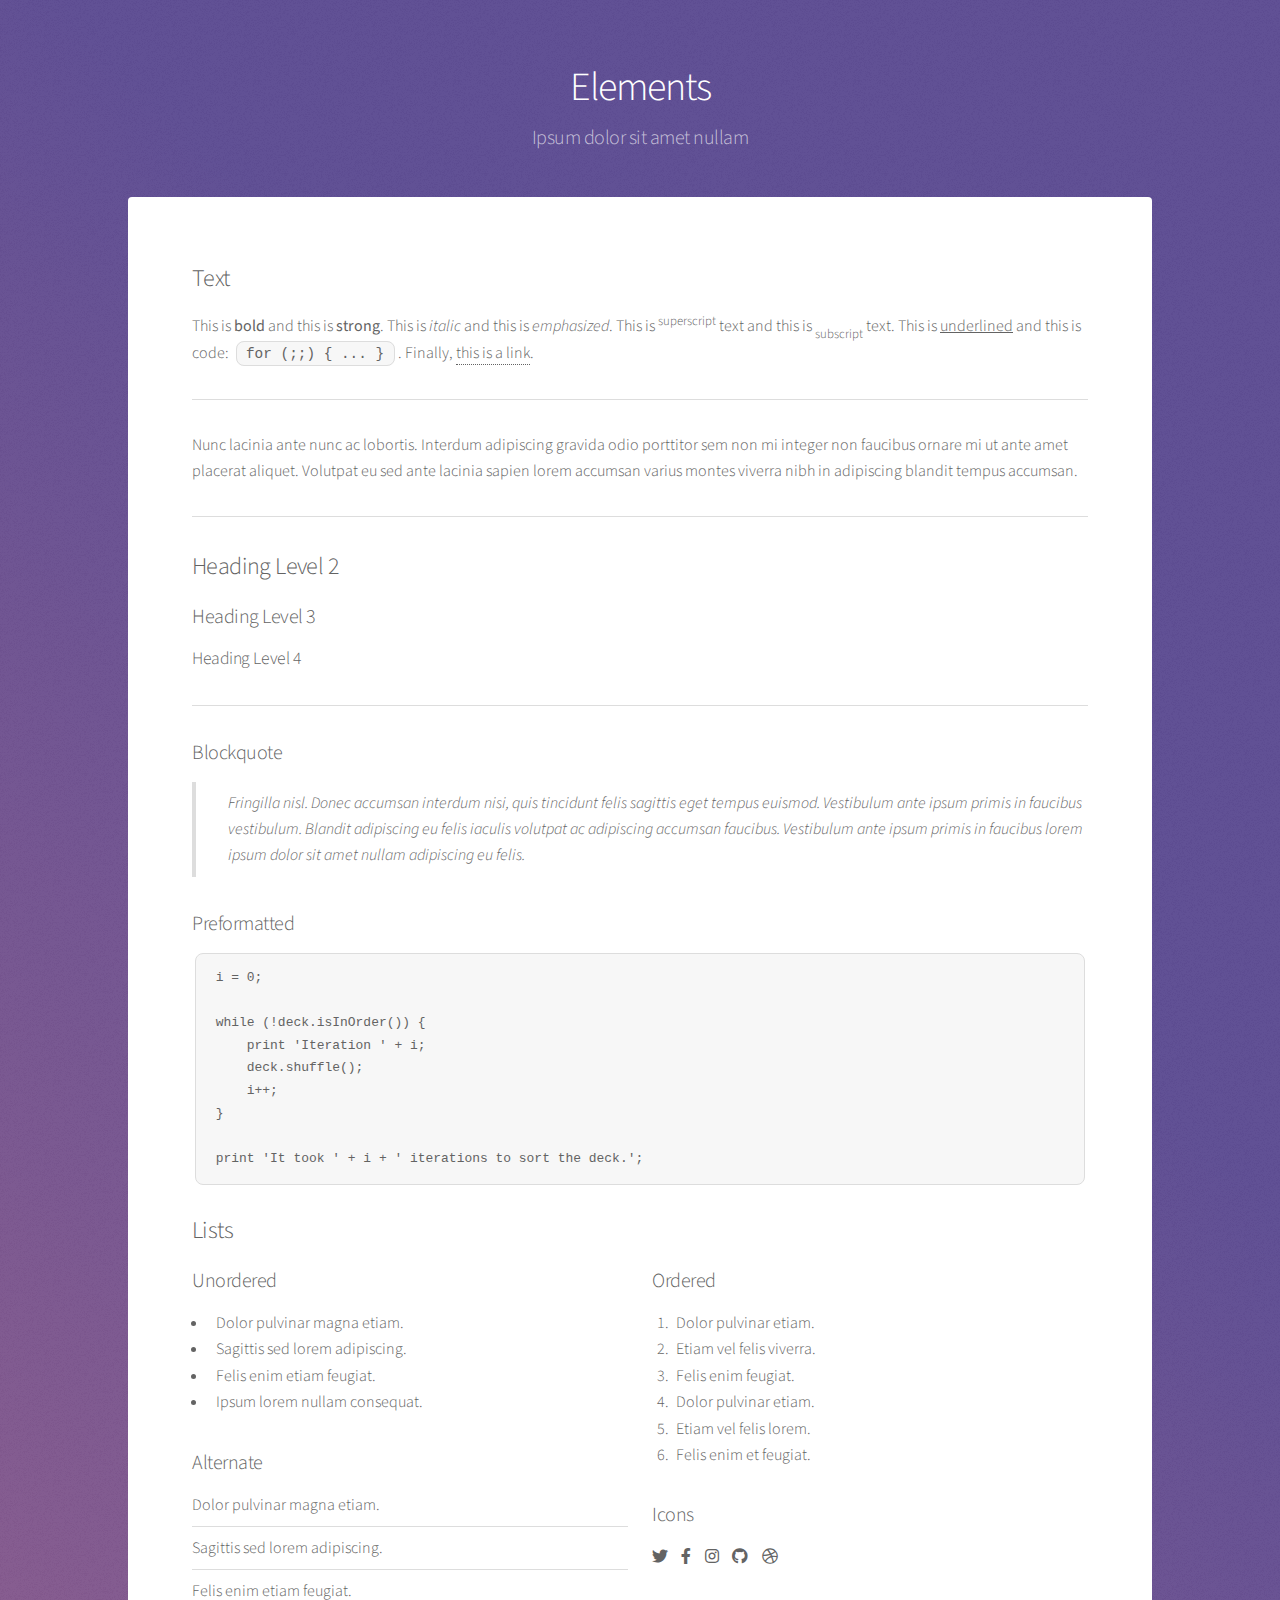
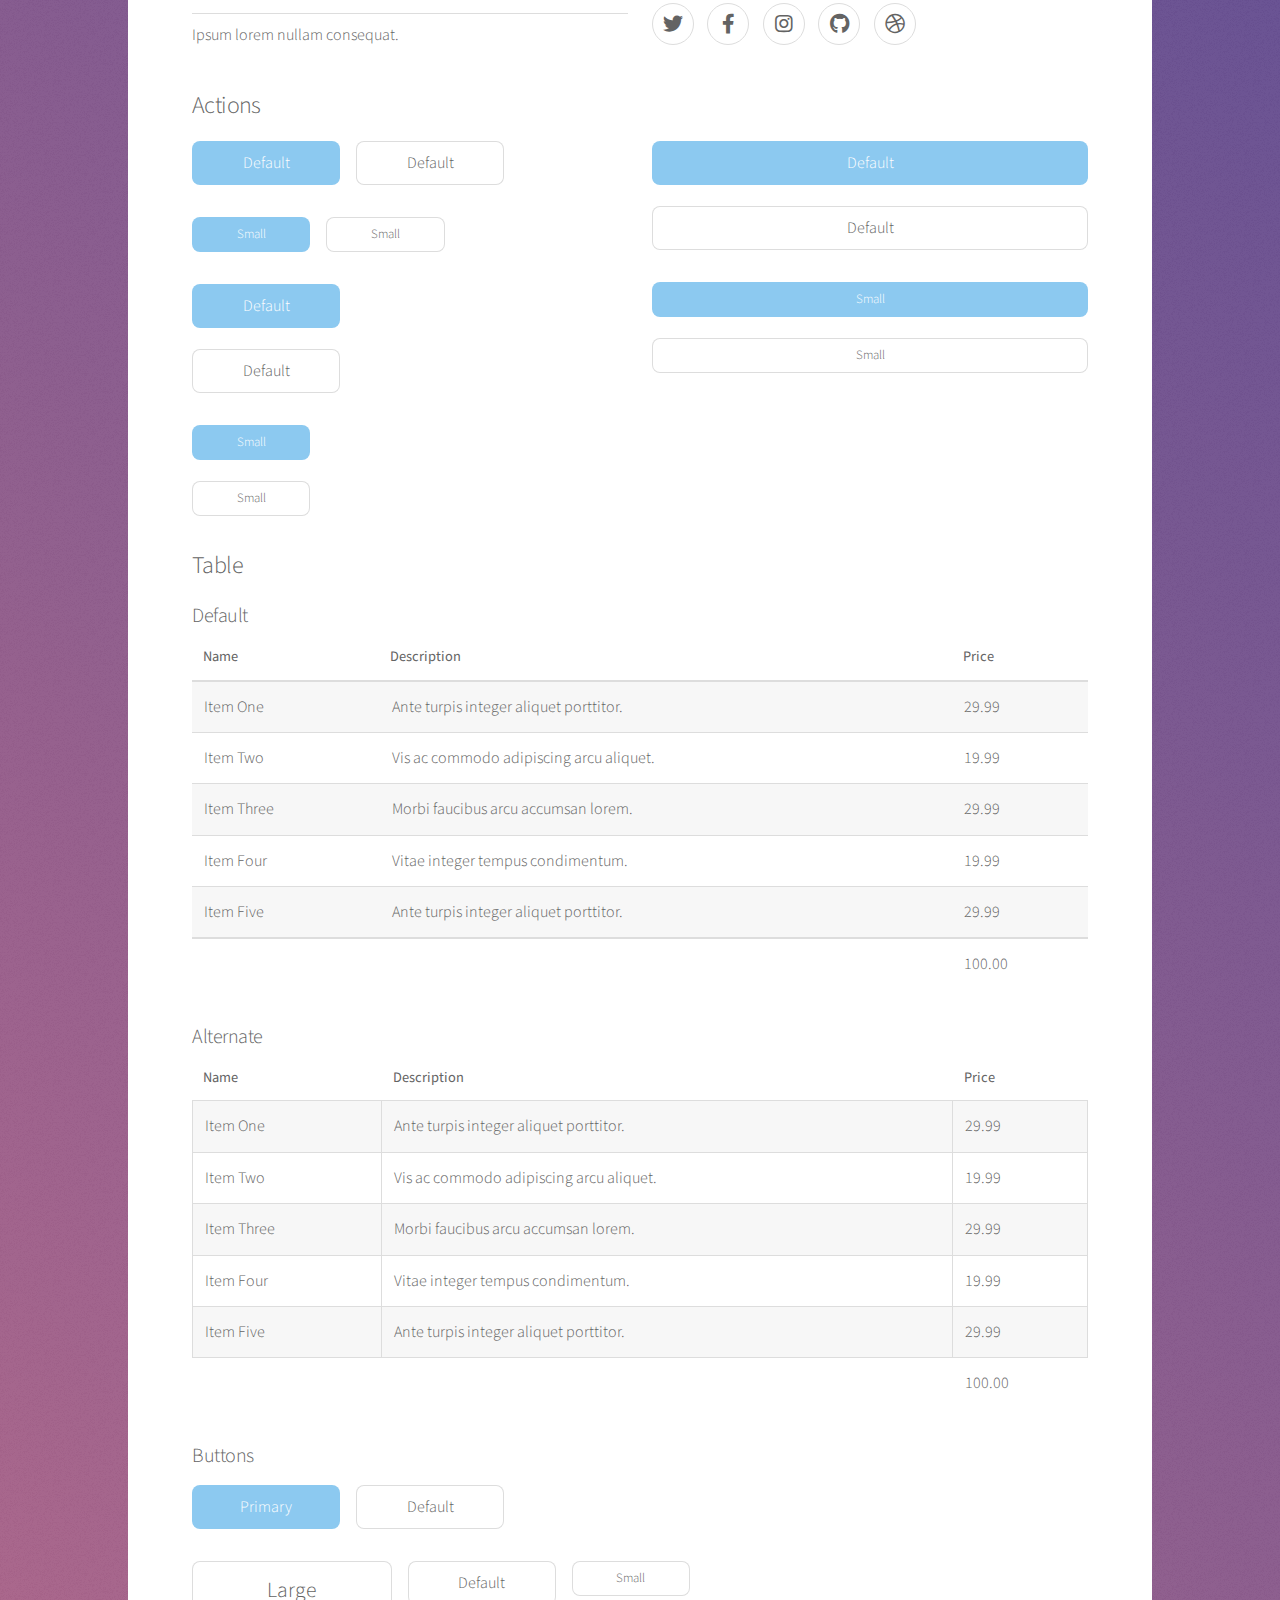
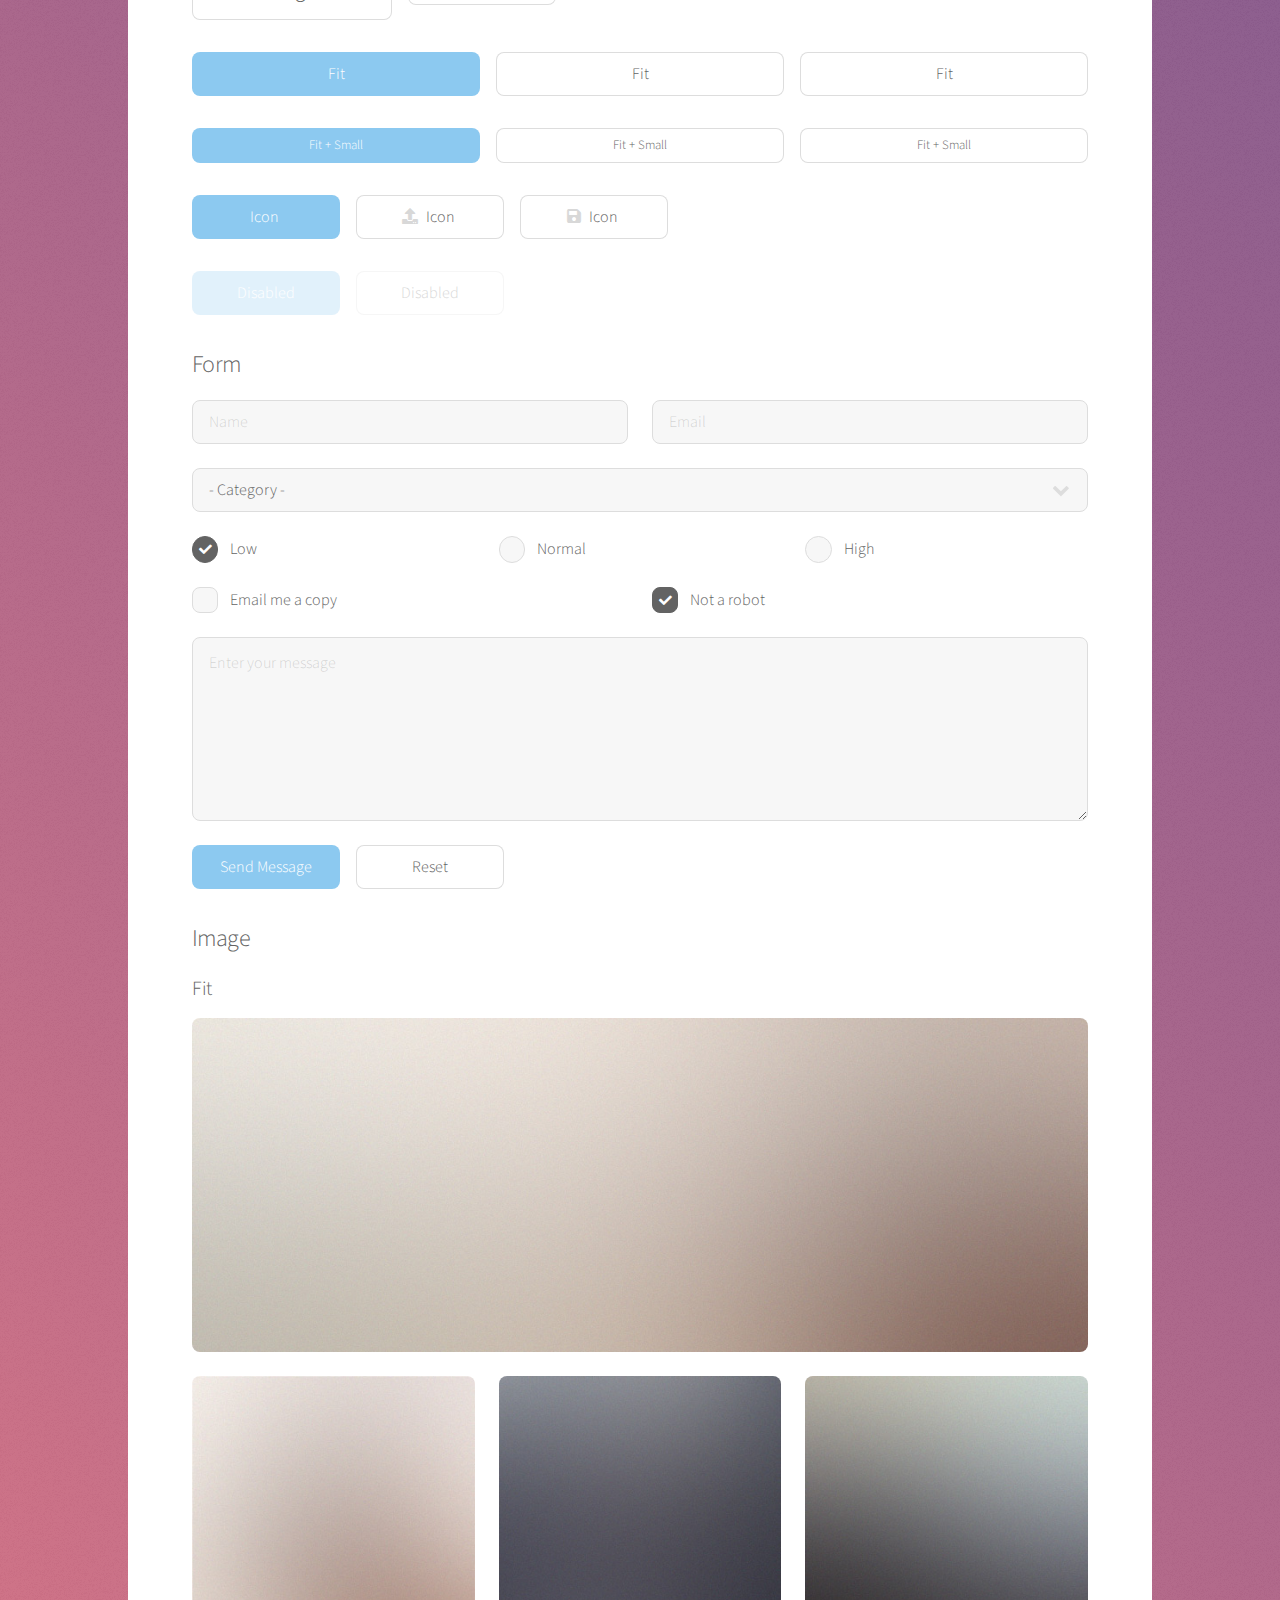
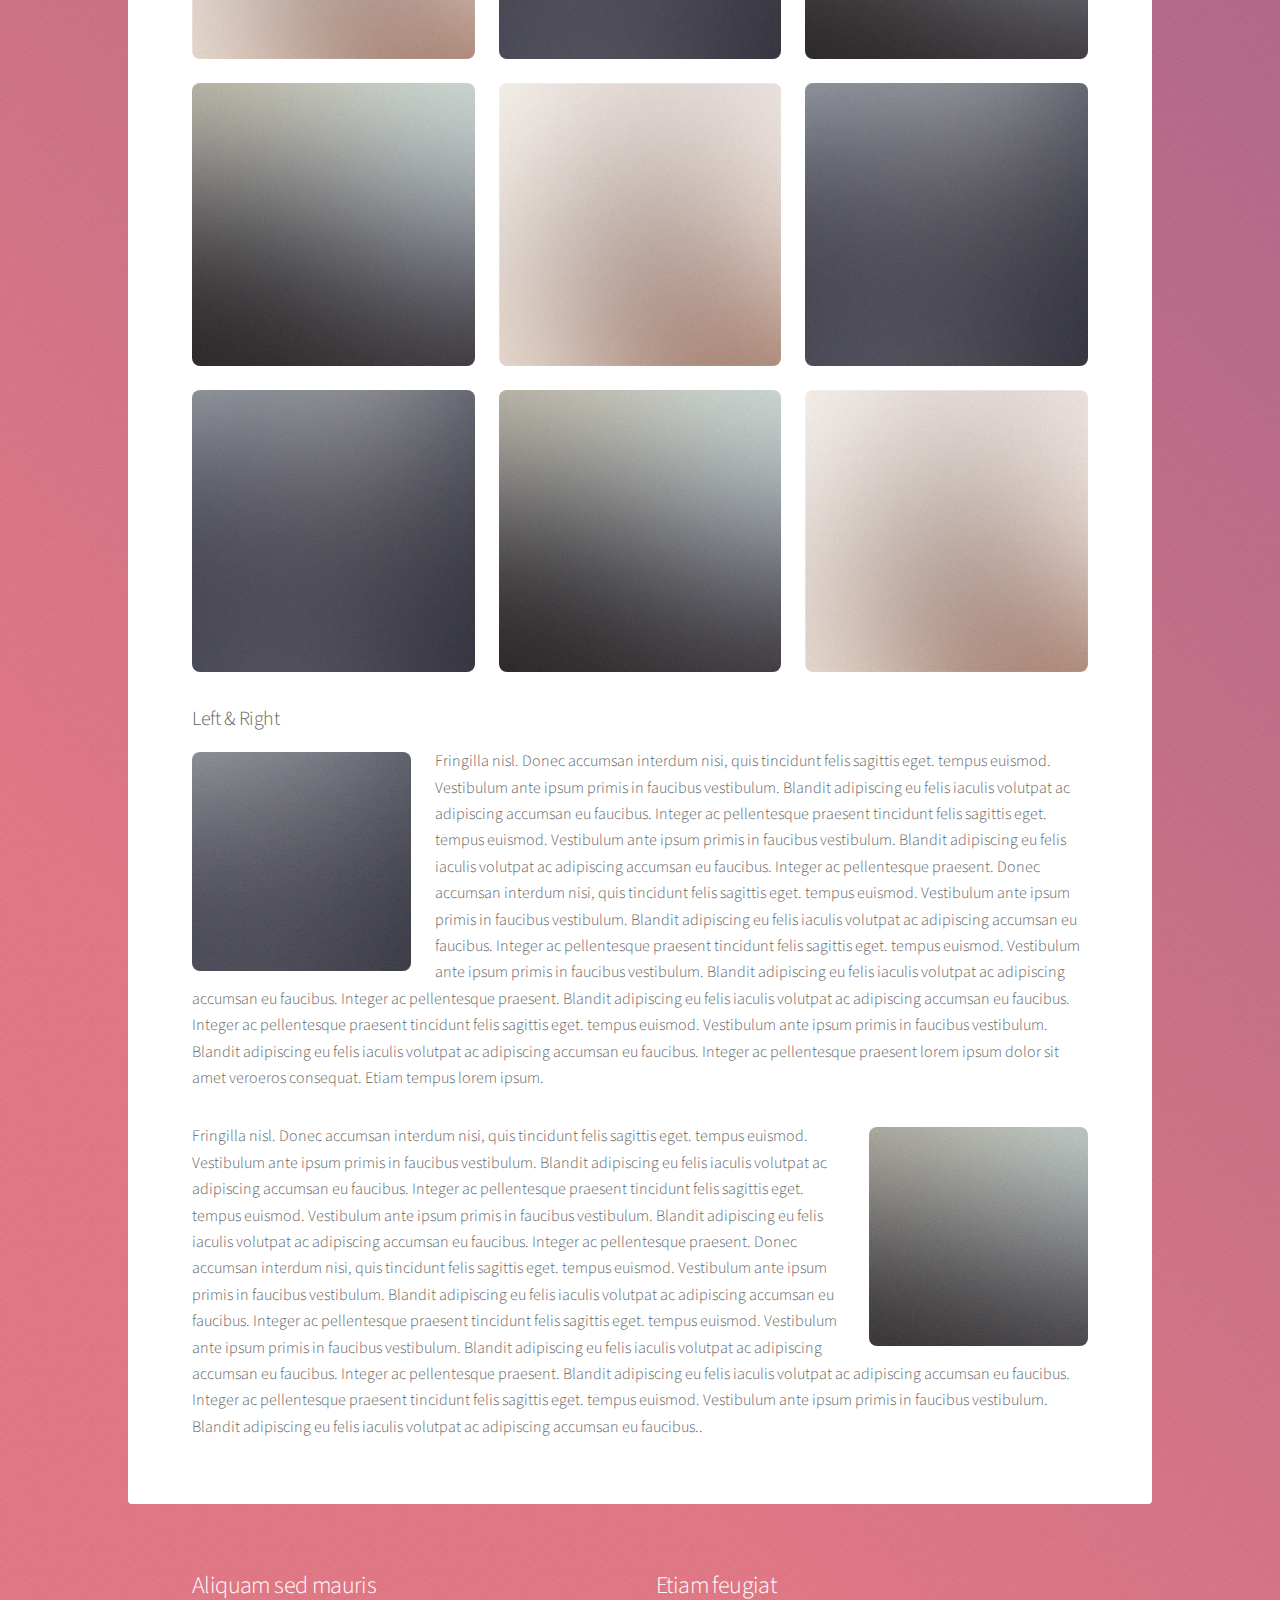
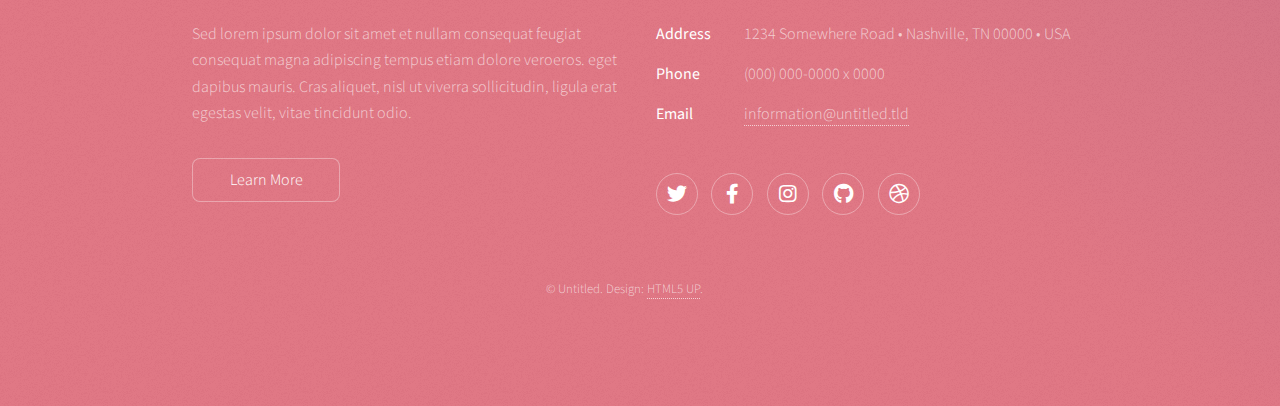
<file: elements.html>
<!DOCTYPE HTML>
<!--
	Stellar by HTML5 UP
	html5up.net | @ajlkn
	Free for personal and commercial use under the CCA 3.0 license (html5up.net/license)
-->
<html>
	<head>
		<title>Elements - Stellar by HTML5 UP</title>
		<meta charset="utf-8" />
		<meta name="viewport" content="width=device-width, initial-scale=1, user-scalable=no" />
		<link rel="stylesheet" href="assets/css/main.css" />
		<noscript><link rel="stylesheet" href="assets/css/noscript.css" /></noscript>
	</head>
	<body class="is-preload">

		<!-- Wrapper -->
			<div id="wrapper">

				<!-- Header -->
					<header id="header">
						<h1>Elements</h1>
						<p>Ipsum dolor sit amet nullam</p>
					</header>

				<!-- Main -->
					<div id="main">

						<!-- Content -->
							<section id="content" class="main">

								<!-- Text -->
									<section>
										<h2>Text</h2>
										<p>This is <b>bold</b> and this is <strong>strong</strong>. This is <i>italic</i> and this is <em>emphasized</em>.
										This is <sup>superscript</sup> text and this is <sub>subscript</sub> text.
										This is <u>underlined</u> and this is code: <code>for (;;) { ... }</code>. Finally, <a href="#">this is a link</a>.</p>
										<hr />
										<p>Nunc lacinia ante nunc ac lobortis. Interdum adipiscing gravida odio porttitor sem non mi integer non faucibus ornare mi ut ante amet placerat aliquet. Volutpat eu sed ante lacinia sapien lorem accumsan varius montes viverra nibh in adipiscing blandit tempus accumsan.</p>
										<hr />
										<h2>Heading Level 2</h2>
										<h3>Heading Level 3</h3>
										<h4>Heading Level 4</h4>
										<hr />
										<h3>Blockquote</h3>
										<blockquote>Fringilla nisl. Donec accumsan interdum nisi, quis tincidunt felis sagittis eget tempus euismod. Vestibulum ante ipsum primis in faucibus vestibulum. Blandit adipiscing eu felis iaculis volutpat ac adipiscing accumsan faucibus. Vestibulum ante ipsum primis in faucibus lorem ipsum dolor sit amet nullam adipiscing eu felis.</blockquote>
										<h3>Preformatted</h3>
										<pre><code>i = 0;

while (!deck.isInOrder()) {
    print 'Iteration ' + i;
    deck.shuffle();
    i++;
}

print 'It took ' + i + ' iterations to sort the deck.';</code></pre>
									</section>

								<!-- Lists -->
									<section>
										<h2>Lists</h2>
										<div class="row">
											<div class="col-6 col-12-medium">
												<h3>Unordered</h3>
												<ul>
													<li>Dolor pulvinar magna etiam.</li>
													<li>Sagittis sed lorem adipiscing.</li>
													<li>Felis enim etiam feugiat.</li>
													<li>Ipsum lorem nullam consequat.</li>
												</ul>
												<h3>Alternate</h3>
												<ul class="alt">
													<li>Dolor pulvinar magna etiam.</li>
													<li>Sagittis sed lorem adipiscing.</li>
													<li>Felis enim etiam feugiat.</li>
													<li>Ipsum lorem nullam consequat.</li>
												</ul>
											</div>
											<div class="col-6 col-12-medium">
												<h3>Ordered</h3>
												<ol>
													<li>Dolor pulvinar etiam.</li>
													<li>Etiam vel felis viverra.</li>
													<li>Felis enim feugiat.</li>
													<li>Dolor pulvinar etiam.</li>
													<li>Etiam vel felis lorem.</li>
													<li>Felis enim et feugiat.</li>
												</ol>
												<h3>Icons</h3>
												<ul class="icons">
													<li><a href="#" class="icon brands fa-twitter"><span class="label">Twitter</span></a></li>
													<li><a href="#" class="icon brands fa-facebook-f"><span class="label">Facebook</span></a></li>
													<li><a href="#" class="icon brands fa-instagram"><span class="label">Instagram</span></a></li>
													<li><a href="#" class="icon brands fa-github"><span class="label">GitHub</span></a></li>
													<li><a href="#" class="icon brands fa-dribbble"><span class="label">Dribbble</span></a></li>
												</ul>
												<ul class="icons">
													<li><a href="#" class="icon brands alt fa-twitter"><span class="label">Twitter</span></a></li>
													<li><a href="#" class="icon brands alt fa-facebook-f"><span class="label">Facebook</span></a></li>
													<li><a href="#" class="icon brands alt fa-instagram"><span class="label">Instagram</span></a></li>
													<li><a href="#" class="icon brands alt fa-github"><span class="label">GitHub</span></a></li>
													<li><a href="#" class="icon brands alt fa-dribbble"><span class="label">Dribbble</span></a></li>
												</ul>
											</div>
										</div>
										<h2>Actions</h2>
										<div class="row">
											<div class="col-6 col-12-medium">
												<ul class="actions">
													<li><a href="#" class="button primary">Default</a></li>
													<li><a href="#" class="button">Default</a></li>
												</ul>
												<ul class="actions small">
													<li><a href="#" class="button primary small">Small</a></li>
													<li><a href="#" class="button small">Small</a></li>
												</ul>
												<ul class="actions stacked">
													<li><a href="#" class="button primary">Default</a></li>
													<li><a href="#" class="button">Default</a></li>
												</ul>
												<ul class="actions stacked">
													<li><a href="#" class="button primary small">Small</a></li>
													<li><a href="#" class="button small">Small</a></li>
												</ul>
											</div>
											<div class="col-6 col-12-medium">
												<ul class="actions stacked">
													<li><a href="#" class="button primary fit">Default</a></li>
													<li><a href="#" class="button fit">Default</a></li>
												</ul>
												<ul class="actions stacked">
													<li><a href="#" class="button primary small fit">Small</a></li>
													<li><a href="#" class="button small fit">Small</a></li>
												</ul>
											</div>
										</div>
									</section>

								<!-- Table -->
									<section>
										<h2>Table</h2>
										<h3>Default</h3>
										<div class="table-wrapper">
											<table>
												<thead>
													<tr>
														<th>Name</th>
														<th>Description</th>
														<th>Price</th>
													</tr>
												</thead>
												<tbody>
													<tr>
														<td>Item One</td>
														<td>Ante turpis integer aliquet porttitor.</td>
														<td>29.99</td>
													</tr>
													<tr>
														<td>Item Two</td>
														<td>Vis ac commodo adipiscing arcu aliquet.</td>
														<td>19.99</td>
													</tr>
													<tr>
														<td>Item Three</td>
														<td> Morbi faucibus arcu accumsan lorem.</td>
														<td>29.99</td>
													</tr>
													<tr>
														<td>Item Four</td>
														<td>Vitae integer tempus condimentum.</td>
														<td>19.99</td>
													</tr>
													<tr>
														<td>Item Five</td>
														<td>Ante turpis integer aliquet porttitor.</td>
														<td>29.99</td>
													</tr>
												</tbody>
												<tfoot>
													<tr>
														<td colspan="2"></td>
														<td>100.00</td>
													</tr>
												</tfoot>
											</table>
										</div>

										<h3>Alternate</h3>
										<div class="table-wrapper">
											<table class="alt">
												<thead>
													<tr>
														<th>Name</th>
														<th>Description</th>
														<th>Price</th>
													</tr>
												</thead>
												<tbody>
													<tr>
														<td>Item One</td>
														<td>Ante turpis integer aliquet porttitor.</td>
														<td>29.99</td>
													</tr>
													<tr>
														<td>Item Two</td>
														<td>Vis ac commodo adipiscing arcu aliquet.</td>
														<td>19.99</td>
													</tr>
													<tr>
														<td>Item Three</td>
														<td> Morbi faucibus arcu accumsan lorem.</td>
														<td>29.99</td>
													</tr>
													<tr>
														<td>Item Four</td>
														<td>Vitae integer tempus condimentum.</td>
														<td>19.99</td>
													</tr>
													<tr>
														<td>Item Five</td>
														<td>Ante turpis integer aliquet porttitor.</td>
														<td>29.99</td>
													</tr>
												</tbody>
												<tfoot>
													<tr>
														<td colspan="2"></td>
														<td>100.00</td>
													</tr>
												</tfoot>
											</table>
										</div>
									</section>

								<!-- Buttons -->
									<section>
										<h3>Buttons</h3>
										<ul class="actions">
											<li><a href="#" class="button primary">Primary</a></li>
											<li><a href="#" class="button">Default</a></li>
										</ul>
										<ul class="actions">
											<li><a href="#" class="button large">Large</a></li>
											<li><a href="#" class="button">Default</a></li>
											<li><a href="#" class="button small">Small</a></li>
										</ul>
										<ul class="actions fit">
											<li><a href="#" class="button primary fit">Fit</a></li>
											<li><a href="#" class="button fit">Fit</a></li>
											<li><a href="#" class="button fit">Fit</a></li>
										</ul>
										<ul class="actions fit small">
											<li><a href="#" class="button primary fit small">Fit + Small</a></li>
											<li><a href="#" class="button fit small">Fit + Small</a></li>
											<li><a href="#" class="button fit small">Fit + Small</a></li>
										</ul>
										<ul class="actions">
											<li><a href="#" class="button primary icon solidfa-download">Icon</a></li>
											<li><a href="#" class="button icon solid fa-upload">Icon</a></li>
											<li><a href="#" class="button icon solid fa-save">Icon</a></li>
										</ul>
										<ul class="actions">
											<li><span class="button primary disabled">Disabled</span></li>
											<li><span class="button disabled">Disabled</span></li>
										</ul>
									</section>

								<!-- Form -->
									<section>
										<h2>Form</h2>
										<form method="post" action="#">
											<div class="row gtr-uniform">
												<div class="col-6 col-12-xsmall">
													<input type="text" name="demo-name" id="demo-name" value="" placeholder="Name" />
												</div>
												<div class="col-6 col-12-xsmall">
													<input type="email" name="demo-email" id="demo-email" value="" placeholder="Email" />
												</div>
												<div class="col-12">
													<select name="demo-category" id="demo-category">
														<option value="">- Category -</option>
														<option value="1">Manufacturing</option>
														<option value="1">Shipping</option>
														<option value="1">Administration</option>
														<option value="1">Human Resources</option>
													</select>
												</div>
												<div class="col-4 col-12-small">
													<input type="radio" id="demo-priority-low" name="demo-priority" checked>
													<label for="demo-priority-low">Low</label>
												</div>
												<div class="col-4 col-12-small">
													<input type="radio" id="demo-priority-normal" name="demo-priority">
													<label for="demo-priority-normal">Normal</label>
												</div>
												<div class="col-4 col-12-small">
													<input type="radio" id="demo-priority-high" name="demo-priority">
													<label for="demo-priority-high">High</label>
												</div>
												<div class="col-6 col-12-small">
													<input type="checkbox" id="demo-copy" name="demo-copy">
													<label for="demo-copy">Email me a copy</label>
												</div>
												<div class="col-6 col-12-small">
													<input type="checkbox" id="demo-human" name="demo-human" checked>
													<label for="demo-human">Not a robot</label>
												</div>
												<div class="col-12">
													<textarea name="demo-message" id="demo-message" placeholder="Enter your message" rows="6"></textarea>
												</div>
												<div class="col-12">
													<ul class="actions">
														<li><input type="submit" value="Send Message" class="primary" /></li>
														<li><input type="reset" value="Reset" /></li>
													</ul>
												</div>
											</div>
										</form>
									</section>

								<!-- Image -->
									<section>
										<h2>Image</h2>
										<h3>Fit</h3>
										<div class="box alt">
											<div class="row gtr-uniform">
												<div class="col-12"><span class="image fit"><img src="images/pic04.jpg" alt="" /></span></div>
												<div class="col-4"><span class="image fit"><img src="images/pic01.jpg" alt="" /></span></div>
												<div class="col-4"><span class="image fit"><img src="images/pic02.jpg" alt="" /></span></div>
												<div class="col-4"><span class="image fit"><img src="images/pic03.jpg" alt="" /></span></div>
												<div class="col-4"><span class="image fit"><img src="images/pic03.jpg" alt="" /></span></div>
												<div class="col-4"><span class="image fit"><img src="images/pic01.jpg" alt="" /></span></div>
												<div class="col-4"><span class="image fit"><img src="images/pic02.jpg" alt="" /></span></div>
												<div class="col-4"><span class="image fit"><img src="images/pic02.jpg" alt="" /></span></div>
												<div class="col-4"><span class="image fit"><img src="images/pic03.jpg" alt="" /></span></div>
												<div class="col-4"><span class="image fit"><img src="images/pic01.jpg" alt="" /></span></div>
											</div>
										</div>
										<h3>Left &amp; Right</h3>
										<p><span class="image left"><img src="images/pic05.jpg" alt="" /></span>Fringilla nisl. Donec accumsan interdum nisi, quis tincidunt felis sagittis eget. tempus euismod. Vestibulum ante ipsum primis in faucibus vestibulum. Blandit adipiscing eu felis iaculis volutpat ac adipiscing accumsan eu faucibus. Integer ac pellentesque praesent tincidunt felis sagittis eget. tempus euismod. Vestibulum ante ipsum primis in faucibus vestibulum. Blandit adipiscing eu felis iaculis volutpat ac adipiscing accumsan eu faucibus. Integer ac pellentesque praesent. Donec accumsan interdum nisi, quis tincidunt felis sagittis eget. tempus euismod. Vestibulum ante ipsum primis in faucibus vestibulum. Blandit adipiscing eu felis iaculis volutpat ac adipiscing accumsan eu faucibus. Integer ac pellentesque praesent tincidunt felis sagittis eget. tempus euismod. Vestibulum ante ipsum primis in faucibus vestibulum. Blandit adipiscing eu felis iaculis volutpat ac adipiscing accumsan eu faucibus. Integer ac pellentesque praesent. Blandit adipiscing eu felis iaculis volutpat ac adipiscing accumsan eu faucibus. Integer ac pellentesque praesent tincidunt felis sagittis eget. tempus euismod. Vestibulum ante ipsum primis in faucibus vestibulum. Blandit adipiscing eu felis iaculis volutpat ac adipiscing accumsan eu faucibus. Integer ac pellentesque praesent lorem ipsum dolor sit amet veroeros consequat. Etiam tempus lorem ipsum.</p>
										<p><span class="image right"><img src="images/pic06.jpg" alt="" /></span>Fringilla nisl. Donec accumsan interdum nisi, quis tincidunt felis sagittis eget. tempus euismod. Vestibulum ante ipsum primis in faucibus vestibulum. Blandit adipiscing eu felis iaculis volutpat ac adipiscing accumsan eu faucibus. Integer ac pellentesque praesent tincidunt felis sagittis eget. tempus euismod. Vestibulum ante ipsum primis in faucibus vestibulum. Blandit adipiscing eu felis iaculis volutpat ac adipiscing accumsan eu faucibus. Integer ac pellentesque praesent. Donec accumsan interdum nisi, quis tincidunt felis sagittis eget. tempus euismod. Vestibulum ante ipsum primis in faucibus vestibulum. Blandit adipiscing eu felis iaculis volutpat ac adipiscing accumsan eu faucibus. Integer ac pellentesque praesent tincidunt felis sagittis eget. tempus euismod. Vestibulum ante ipsum primis in faucibus vestibulum. Blandit adipiscing eu felis iaculis volutpat ac adipiscing accumsan eu faucibus. Integer ac pellentesque praesent. Blandit adipiscing eu felis iaculis volutpat ac adipiscing accumsan eu faucibus. Integer ac pellentesque praesent tincidunt felis sagittis eget. tempus euismod. Vestibulum ante ipsum primis in faucibus vestibulum. Blandit adipiscing eu felis iaculis volutpat ac adipiscing accumsan eu faucibus..</p>
									</section>

							</section>

					</div>

				<!-- Footer -->
					<footer id="footer">
						<section>
							<h2>Aliquam sed mauris</h2>
							<p>Sed lorem ipsum dolor sit amet et nullam consequat feugiat consequat magna adipiscing tempus etiam dolore veroeros. eget dapibus mauris. Cras aliquet, nisl ut viverra sollicitudin, ligula erat egestas velit, vitae tincidunt odio.</p>
							<ul class="actions">
								<li><a href="#" class="button">Learn More</a></li>
							</ul>
						</section>
						<section>
							<h2>Etiam feugiat</h2>
							<dl class="alt">
								<dt>Address</dt>
								<dd>1234 Somewhere Road &bull; Nashville, TN 00000 &bull; USA</dd>
								<dt>Phone</dt>
								<dd>(000) 000-0000 x 0000</dd>
								<dt>Email</dt>
								<dd><a href="#">information@untitled.tld</a></dd>
							</dl>
							<ul class="icons">
								<li><a href="#" class="icon brands fa-twitter alt"><span class="label">Twitter</span></a></li>
								<li><a href="#" class="icon brands fa-facebook-f alt"><span class="label">Facebook</span></a></li>
								<li><a href="#" class="icon brands fa-instagram alt"><span class="label">Instagram</span></a></li>
								<li><a href="#" class="icon brands fa-github alt"><span class="label">GitHub</span></a></li>
								<li><a href="#" class="icon brands fa-dribbble alt"><span class="label">Dribbble</span></a></li>
							</ul>
						</section>
						<p class="copyright">&copy; Untitled. Design: <a href="https://html5up.net">HTML5 UP</a>.</p>
					</footer>

			</div>

		<!-- Scripts -->
			<script src="assets/js/jquery.min.js"></script>
			<script src="assets/js/jquery.scrollex.min.js"></script>
			<script src="assets/js/jquery.scrolly.min.js"></script>
			<script src="assets/js/browser.min.js"></script>
			<script src="assets/js/breakpoints.min.js"></script>
			<script src="assets/js/util.js"></script>
			<script src="assets/js/main.js"></script>

	</body>
</html>
</file>
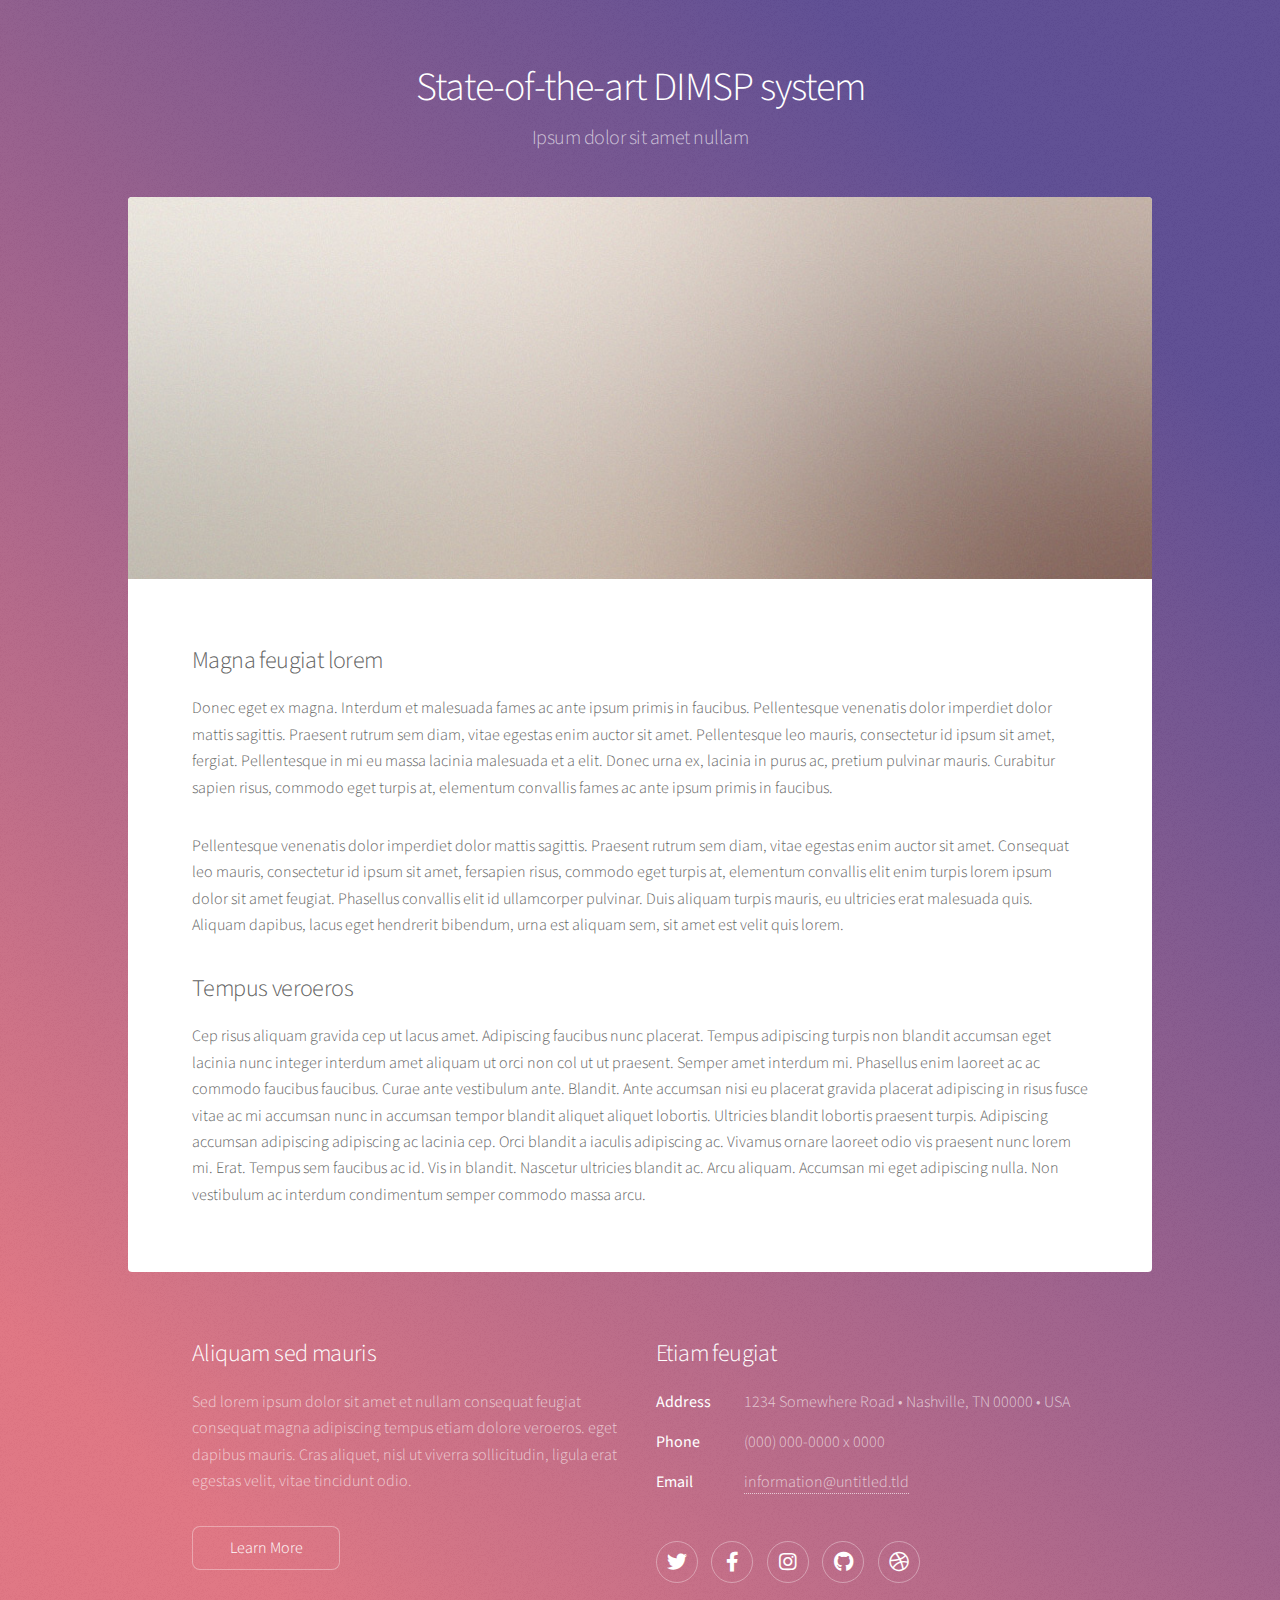
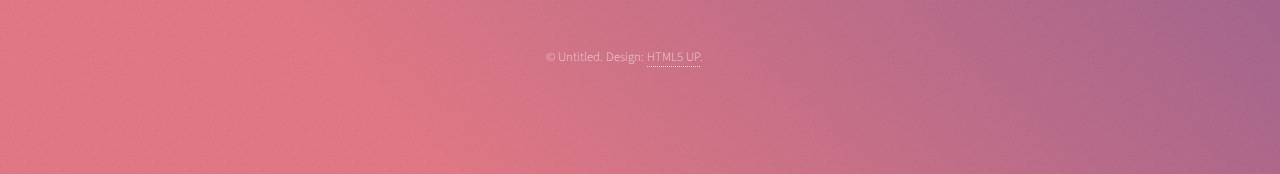
<file: generic.html>
<!DOCTYPE HTML>
<!--
	Stellar by HTML5 UP
	html5up.net | @ajlkn
	Free for personal and commercial use under the CCA 3.0 license (html5up.net/license)
-->
<html>
	<head>
		<title>Generic - Stellar by HTML5 UP</title>
		<meta charset="utf-8" />
		<meta name="viewport" content="width=device-width, initial-scale=1, user-scalable=no" />
		<link rel="stylesheet" href="assets/css/main.css" />
		<noscript><link rel="stylesheet" href="assets/css/noscript.css" /></noscript>
	</head>
	<body class="is-preload">

		<!-- Wrapper -->
			<div id="wrapper">

				<!-- Header -->
					<header id="header">
						<h1>State-of-the-art DIMSP system</h1>
						<p>Ipsum dolor sit amet nullam</p>
					</header>

				<!-- Main -->
					<div id="main">

						<!-- Content -->
							<section id="content" class="main">
								<span class="image main"><img src="images/pic04.jpg" alt="" /></span>
								<h2>Magna feugiat lorem</h2>
								<p>Donec eget ex magna. Interdum et malesuada fames ac ante ipsum primis in faucibus. Pellentesque venenatis dolor imperdiet dolor mattis sagittis. Praesent rutrum sem diam, vitae egestas enim auctor sit amet. Pellentesque leo mauris, consectetur id ipsum sit amet, fergiat. Pellentesque in mi eu massa lacinia malesuada et a elit. Donec urna ex, lacinia in purus ac, pretium pulvinar mauris. Curabitur sapien risus, commodo eget turpis at, elementum convallis fames ac ante ipsum primis in faucibus.</p>
								<p>Pellentesque venenatis dolor imperdiet dolor mattis sagittis. Praesent rutrum sem diam, vitae egestas enim auctor sit amet. Consequat leo mauris, consectetur id ipsum sit amet, fersapien risus, commodo eget turpis at, elementum convallis elit enim turpis lorem ipsum dolor sit amet feugiat. Phasellus convallis elit id ullamcorper pulvinar. Duis aliquam turpis mauris, eu ultricies erat malesuada quis. Aliquam dapibus, lacus eget hendrerit bibendum, urna est aliquam sem, sit amet est velit quis lorem.</p>
								<h2>Tempus veroeros</h2>
								<p>Cep risus aliquam gravida cep ut lacus amet. Adipiscing faucibus nunc placerat. Tempus adipiscing turpis non blandit accumsan eget lacinia nunc integer interdum amet aliquam ut orci non col ut ut praesent. Semper amet interdum mi. Phasellus enim laoreet ac ac commodo faucibus faucibus. Curae ante vestibulum ante. Blandit. Ante accumsan nisi eu placerat gravida placerat adipiscing in risus fusce vitae ac mi accumsan nunc in accumsan tempor blandit aliquet aliquet lobortis. Ultricies blandit lobortis praesent turpis. Adipiscing accumsan adipiscing adipiscing ac lacinia cep. Orci blandit a iaculis adipiscing ac. Vivamus ornare laoreet odio vis praesent nunc lorem mi. Erat. Tempus sem faucibus ac id. Vis in blandit. Nascetur ultricies blandit ac. Arcu aliquam. Accumsan mi eget adipiscing nulla. Non vestibulum ac interdum condimentum semper commodo massa arcu.</p>
							</section>

					</div>

				<!-- Footer -->
					<footer id="footer">
						<section>
							<h2>Aliquam sed mauris</h2>
							<p>Sed lorem ipsum dolor sit amet et nullam consequat feugiat consequat magna adipiscing tempus etiam dolore veroeros. eget dapibus mauris. Cras aliquet, nisl ut viverra sollicitudin, ligula erat egestas velit, vitae tincidunt odio.</p>
							<ul class="actions">
								<li><a href="#" class="button">Learn More</a></li>
							</ul>
						</section>
						<section>
							<h2>Etiam feugiat</h2>
							<dl class="alt">
								<dt>Address</dt>
								<dd>1234 Somewhere Road &bull; Nashville, TN 00000 &bull; USA</dd>
								<dt>Phone</dt>
								<dd>(000) 000-0000 x 0000</dd>
								<dt>Email</dt>
								<dd><a href="#">information@untitled.tld</a></dd>
							</dl>
							<ul class="icons">
								<li><a href="#" class="icon brands fa-twitter alt"><span class="label">Twitter</span></a></li>
								<li><a href="#" class="icon brands fa-facebook-f alt"><span class="label">Facebook</span></a></li>
								<li><a href="#" class="icon brands fa-instagram alt"><span class="label">Instagram</span></a></li>
								<li><a href="#" class="icon brands fa-github alt"><span class="label">GitHub</span></a></li>
								<li><a href="#" class="icon brands fa-dribbble alt"><span class="label">Dribbble</span></a></li>
							</ul>
						</section>
						<p class="copyright">&copy; Untitled. Design: <a href="https://html5up.net">HTML5 UP</a>.</p>
					</footer>

			</div>

		<!-- Scripts -->
			<script src="assets/js/jquery.min.js"></script>
			<script src="assets/js/jquery.scrollex.min.js"></script>
			<script src="assets/js/jquery.scrolly.min.js"></script>
			<script src="assets/js/browser.min.js"></script>
			<script src="assets/js/breakpoints.min.js"></script>
			<script src="assets/js/util.js"></script>
			<script src="assets/js/main.js"></script>

	</body>
</html>
</file>
<file: assets/css/noscript.css>
/*
	Stellar by HTML5 UP
	html5up.net | @ajlkn
	Free for personal and commercial use under the CCA 3.0 license (html5up.net/license)
*/

/* Header */

	body.is-preload #header.alt > * {
		opacity: 1;
	}

	body.is-preload #header.alt .logo {
		-moz-transform: none;
		-webkit-transform: none;
		-ms-transform: none;
		transform: none;
	}
</file>
<file: assets/css/main.css>
@import url(fontawesome-all.min.css);
@import 'https://fonts.googleapis.com/css?family=Source+Sans+Pro:300,400';

/*
	Stellar by HTML5 UP
	html5up.net | @ajlkn
	Free for personal and commercial use under the CCA 3.0 license (html5up.net/license)
*/

html, body, div, span, applet, object,
iframe, h1, h2, h3, h4, h5, h6, p, blockquote,
pre, a, abbr, acronym, address, big, cite,
code, del, dfn, em, img, ins, kbd, q, s, samp,
small, strike, strong, sub, sup, tt, var, b,
u, i, center, dl, dt, dd, ol, ul, li, fieldset,
form, label, legend, table, caption, tbody,
tfoot, thead, tr, th, td, article, aside,
canvas, details, embed, figure, figcaption,
footer, header, hgroup, menu, nav, output, ruby,
section, summary, time, mark, audio, video {
	margin: 0;
	padding: 0;
	border: 0;
	font-size: 100%;
	font: inherit;
	vertical-align: baseline;}

article, aside, details, figcaption, figure,
footer, header, hgroup, menu, nav, section {
	display: block;}

body {
	line-height: 1;
}

ol, ul {
	list-style: none;
}

blockquote, q {
	quotes: none;
}

	blockquote:before, blockquote:after, q:before, q:after {
		content: '';
		content: none;
	}

table {
	border-collapse: collapse;
	border-spacing: 0;
}

body {
	-webkit-text-size-adjust: none;
}

mark {
	background-color: transparent;
	color: inherit;
}

input::-moz-focus-inner {
	border: 0;
	padding: 0;
}

input, select, textarea {
	-moz-appearance: none;
	-webkit-appearance: none;
	-ms-appearance: none;
	appearance: none;
}

/* Basic */

	@-ms-viewport {
		width: device-width;
	}

	body {
		-ms-overflow-style: scrollbar;
	}

	@media screen and (max-width: 480px) {

		html, body {
			min-width: 320px;
		}

	}

	html {
		box-sizing: border-box;
	}

	*, *:before, *:after {
		box-sizing: inherit;
	}

	body {
		background-color: #935d8c;
		background-image: url("images/overlay.png"), -moz-linear-gradient(45deg, #e37682 15%, #5f4d93 85%);
		background-image: url("images/overlay.png"), -webkit-linear-gradient(45deg, #e37682 15%, #5f4d93 85%);
		background-image: url("images/overlay.png"), -ms-linear-gradient(45deg, #e37682 15%, #5f4d93 85%);
		background-image: url("images/overlay.png"), linear-gradient(45deg, #e37682 15%, #5f4d93 85%);
	}

		body.is-preload *, body.is-preload *:before, body.is-preload *:after {
			-moz-animation: none !important;
			-webkit-animation: none !important;
			-ms-animation: none !important;
			animation: none !important;
			-moz-transition: none !important;
			-webkit-transition: none !important;
			-ms-transition: none !important;
			transition: none !important;
		}

/* Type */

	body {
		background-color: #935d8c;
		color: rgba(255, 255, 255, 0.65);
	}

	body, input, select, textarea {
		font-family: "Source Sans Pro", Helvetica, sans-serif;
		font-size: 17pt;
		font-weight: 300;
		line-height: 1.65;
	}

		@media screen and (max-width: 1680px) {

			body, input, select, textarea {
				font-size: 14pt;
			}

		}

		@media screen and (max-width: 1280px) {

			body, input, select, textarea {
				font-size: 12pt;
			}

		}

		@media screen and (max-width: 360px) {

			body, input, select, textarea {
				font-size: 11pt;
			}

		}

	a {
		-moz-transition: color 0.2s ease, border-bottom 0.2s ease;
		-webkit-transition: color 0.2s ease, border-bottom 0.2s ease;
		-ms-transition: color 0.2s ease, border-bottom 0.2s ease;
		transition: color 0.2s ease, border-bottom 0.2s ease;
		text-decoration: none;
		border-bottom: dotted 1px;
		color: inherit;
	}

		a:hover {
			border-bottom-color: transparent;
		}

	strong, b {
		font-weight: 400;
	}

	em, i {
		font-style: italic;
	}

	p {
		margin: 0 0 2em 0;
	}

		p.content {
			-moz-columns: 20em 2;
			-webkit-columns: 20em 2;
			-ms-columns: 20em 2;
			columns: 20em 2;
			-moz-column-gap: 2em;
			-webkit-column-gap: 2em;
			-ms-column-gap: 2em;
			column-gap: 2em;
			text-align: justify;
		}

	h1, h2, h3, h4, h5, h6 {
		font-weight: 300;
		line-height: 1.5;
		margin: 0 0 0.7em 0;
		letter-spacing: -0.025em;
	}

		h1 a, h2 a, h3 a, h4 a, h5 a, h6 a {
			color: inherit;
			text-decoration: none;
		}

	h1 {
		font-size: 2.5em;
		line-height: 1.2;
	}

	h2 {
		font-size: 1.5em;
	}

	h3 {
		font-size: 1.25em;
	}

	h4 {
		font-size: 1.1em;
	}

	h5 {
		font-size: 0.9em;
	}

	h6 {
		font-size: 0.7em;
	}

	@media screen and (max-width: 736px) {

		h1 {
			font-size: 2em;
		}

	}

	sub {
		font-size: 0.8em;
		position: relative;
		top: 0.5em;
	}

	sup {
		font-size: 0.8em;
		position: relative;
		top: -0.5em;
	}

	blockquote {
		border-left: solid 4px;
		font-style: italic;
		margin: 0 0 2em 0;
		padding: 0.5em 0 0.5em 2em;
	}

	code {
		border-radius: 8px;
		border: solid 1px;
		font-family: "Courier New", monospace;
		font-size: 0.9em;
		margin: 0 0.25em;
		padding: 0.25em 0.65em;
	}

	pre {
		-webkit-overflow-scrolling: touch;
		font-family: "Courier New", monospace;
		font-size: 0.9em;
		margin: 0 0 2em 0;
	}

		pre code {
			display: block;
			line-height: 1.75;
			padding: 1em 1.5em;
			overflow-x: auto;
		}

	hr {
		border: 0;
		border-bottom: solid 1px;
		margin: 2em 0;
	}

		hr.major {
			margin: 3em 0;
		}

	.align-left {
		text-align: left;
	}

	.align-center {
		text-align: center;
	}

	.align-right {
		text-align: right;
	}

	input, select, textarea {
		color: #ffffff;
	}

	a:hover {
		color: #ffffff;
	}

	strong, b {
		color: #ffffff;
	}

	h1, h2, h3, h4, h5, h6 {
		color: #ffffff;
	}

	blockquote {
		border-left-color: rgba(255, 255, 255, 0.35);
	}

	code {
		background: rgba(255, 255, 255, 0.075);
		border-color: rgba(255, 255, 255, 0.35);
	}

	hr {
		border-bottom-color: rgba(255, 255, 255, 0.35);
	}

/* Row */

	.row {
		display: flex;
		flex-wrap: wrap;
		box-sizing: border-box;
		align-items: stretch;
	}

		.row > * {
			box-sizing: border-box;
		}

		.row.gtr-uniform > * > :last-child {
			margin-bottom: 0;
		}

		.row.aln-left {
			justify-content: flex-start;
		}

		.row.aln-center {
			justify-content: center;
		}

		.row.aln-right {
			justify-content: flex-end;
		}

		.row.aln-top {
			align-items: flex-start;
		}

		.row.aln-middle {
			align-items: center;
		}

		.row.aln-bottom {
			align-items: flex-end;
		}

		.row > .imp {
			order: -1;
		}

		.row > .col-1 {
			width: 8.33333%;
		}

		.row > .off-1 {
			margin-left: 8.33333%;
		}

		.row > .col-2 {
			width: 16.66667%;
		}

		.row > .off-2 {
			margin-left: 16.66667%;
		}

		.row > .col-3 {
			width: 25%;
		}

		.row > .off-3 {
			margin-left: 25%;
		}

		.row > .col-4 {
			width: 33.33333%;
		}

		.row > .off-4 {
			margin-left: 33.33333%;
		}

		.row > .col-5 {
			width: 41.66667%;
		}

		.row > .off-5 {
			margin-left: 41.66667%;
		}

		.row > .col-6 {
			width: 50%;
		}

		.row > .off-6 {
			margin-left: 50%;
		}

		.row > .col-7 {
			width: 58.33333%;
		}

		.row > .off-7 {
			margin-left: 58.33333%;
		}

		.row > .col-8 {
			width: 66.66667%;
		}

		.row > .off-8 {
			margin-left: 66.66667%;
		}

		.row > .col-9 {
			width: 75%;
		}

		.row > .off-9 {
			margin-left: 75%;
		}

		.row > .col-10 {
			width: 83.33333%;
		}

		.row > .off-10 {
			margin-left: 83.33333%;
		}

		.row > .col-11 {
			width: 91.66667%;
		}

		.row > .off-11 {
			margin-left: 91.66667%;
		}

		.row > .col-12 {
			width: 100%;
		}

		.row > .off-12 {
			margin-left: 100%;
		}

		.row.gtr-0 {
			margin-top: 0;
			margin-left: 0em;
		}

			.row.gtr-0 > * {
				padding: 0 0 0 0em;
			}

			.row.gtr-0.gtr-uniform {
				margin-top: 0em;
			}

				.row.gtr-0.gtr-uniform > * {
					padding-top: 0em;
				}

		.row.gtr-25 {
			margin-top: 0;
			margin-left: -0.375em;
		}

			.row.gtr-25 > * {
				padding: 0 0 0 0.375em;
			}

			.row.gtr-25.gtr-uniform {
				margin-top: -0.375em;
			}

				.row.gtr-25.gtr-uniform > * {
					padding-top: 0.375em;
				}

		.row.gtr-50 {
			margin-top: 0;
			margin-left: -0.75em;
		}

			.row.gtr-50 > * {
				padding: 0 0 0 0.75em;
			}

			.row.gtr-50.gtr-uniform {
				margin-top: -0.75em;
			}

				.row.gtr-50.gtr-uniform > * {
					padding-top: 0.75em;
				}

		.row {
			margin-top: 0;
			margin-left: -1.5em;
		}

			.row > * {
				padding: 0 0 0 1.5em;
			}

			.row.gtr-uniform {
				margin-top: -1.5em;
			}

				.row.gtr-uniform > * {
					padding-top: 1.5em;
				}

		.row.gtr-150 {
			margin-top: 0;
			margin-left: -2.25em;
		}

			.row.gtr-150 > * {
				padding: 0 0 0 2.25em;
			}

			.row.gtr-150.gtr-uniform {
				margin-top: -2.25em;
			}

				.row.gtr-150.gtr-uniform > * {
					padding-top: 2.25em;
				}

		.row.gtr-200 {
			margin-top: 0;
			margin-left: -3em;
		}

			.row.gtr-200 > * {
				padding: 0 0 0 3em;
			}

			.row.gtr-200.gtr-uniform {
				margin-top: -3em;
			}

				.row.gtr-200.gtr-uniform > * {
					padding-top: 3em;
				}

		@media screen and (max-width: 1680px) {

			.row {
				display: flex;
				flex-wrap: wrap;
				box-sizing: border-box;
				align-items: stretch;
			}

				.row > * {
					box-sizing: border-box;
				}

				.row.gtr-uniform > * > :last-child {
					margin-bottom: 0;
				}

				.row.aln-left {
					justify-content: flex-start;
				}

				.row.aln-center {
					justify-content: center;
				}

				.row.aln-right {
					justify-content: flex-end;
				}

				.row.aln-top {
					align-items: flex-start;
				}

				.row.aln-middle {
					align-items: center;
				}

				.row.aln-bottom {
					align-items: flex-end;
				}

				.row > .imp-xlarge {
					order: -1;
				}

				.row > .col-1-xlarge {
					width: 8.33333%;
				}

				.row > .off-1-xlarge {
					margin-left: 8.33333%;
				}

				.row > .col-2-xlarge {
					width: 16.66667%;
				}

				.row > .off-2-xlarge {
					margin-left: 16.66667%;
				}

				.row > .col-3-xlarge {
					width: 25%;
				}

				.row > .off-3-xlarge {
					margin-left: 25%;
				}

				.row > .col-4-xlarge {
					width: 33.33333%;
				}

				.row > .off-4-xlarge {
					margin-left: 33.33333%;
				}

				.row > .col-5-xlarge {
					width: 41.66667%;
				}

				.row > .off-5-xlarge {
					margin-left: 41.66667%;
				}

				.row > .col-6-xlarge {
					width: 50%;
				}

				.row > .off-6-xlarge {
					margin-left: 50%;
				}

				.row > .col-7-xlarge {
					width: 58.33333%;
				}

				.row > .off-7-xlarge {
					margin-left: 58.33333%;
				}

				.row > .col-8-xlarge {
					width: 66.66667%;
				}

				.row > .off-8-xlarge {
					margin-left: 66.66667%;
				}

				.row > .col-9-xlarge {
					width: 75%;
				}

				.row > .off-9-xlarge {
					margin-left: 75%;
				}

				.row > .col-10-xlarge {
					width: 83.33333%;
				}

				.row > .off-10-xlarge {
					margin-left: 83.33333%;
				}

				.row > .col-11-xlarge {
					width: 91.66667%;
				}

				.row > .off-11-xlarge {
					margin-left: 91.66667%;
				}

				.row > .col-12-xlarge {
					width: 100%;
				}

				.row > .off-12-xlarge {
					margin-left: 100%;
				}

				.row.gtr-0 {
					margin-top: 0;
					margin-left: 0em;
				}

					.row.gtr-0 > * {
						padding: 0 0 0 0em;
					}

					.row.gtr-0.gtr-uniform {
						margin-top: 0em;
					}

						.row.gtr-0.gtr-uniform > * {
							padding-top: 0em;
						}

				.row.gtr-25 {
					margin-top: 0;
					margin-left: -0.375em;
				}

					.row.gtr-25 > * {
						padding: 0 0 0 0.375em;
					}

					.row.gtr-25.gtr-uniform {
						margin-top: -0.375em;
					}

						.row.gtr-25.gtr-uniform > * {
							padding-top: 0.375em;
						}

				.row.gtr-50 {
					margin-top: 0;
					margin-left: -0.75em;
				}

					.row.gtr-50 > * {
						padding: 0 0 0 0.75em;
					}

					.row.gtr-50.gtr-uniform {
						margin-top: -0.75em;
					}

						.row.gtr-50.gtr-uniform > * {
							padding-top: 0.75em;
						}

				.row {
					margin-top: 0;
					margin-left: -1.5em;
				}

					.row > * {
						padding: 0 0 0 1.5em;
					}

					.row.gtr-uniform {
						margin-top: -1.5em;
					}

						.row.gtr-uniform > * {
							padding-top: 1.5em;
						}

				.row.gtr-150 {
					margin-top: 0;
					margin-left: -2.25em;
				}

					.row.gtr-150 > * {
						padding: 0 0 0 2.25em;
					}

					.row.gtr-150.gtr-uniform {
						margin-top: -2.25em;
					}

						.row.gtr-150.gtr-uniform > * {
							padding-top: 2.25em;
						}

				.row.gtr-200 {
					margin-top: 0;
					margin-left: -3em;
				}

					.row.gtr-200 > * {
						padding: 0 0 0 3em;
					}

					.row.gtr-200.gtr-uniform {
						margin-top: -3em;
					}

						.row.gtr-200.gtr-uniform > * {
							padding-top: 3em;
						}

		}

		@media screen and (max-width: 1280px) {

			.row {
				display: flex;
				flex-wrap: wrap;
				box-sizing: border-box;
				align-items: stretch;
			}

				.row > * {
					box-sizing: border-box;
				}

				.row.gtr-uniform > * > :last-child {
					margin-bottom: 0;
				}

				.row.aln-left {
					justify-content: flex-start;
				}

				.row.aln-center {
					justify-content: center;
				}

				.row.aln-right {
					justify-content: flex-end;
				}

				.row.aln-top {
					align-items: flex-start;
				}

				.row.aln-middle {
					align-items: center;
				}

				.row.aln-bottom {
					align-items: flex-end;
				}

				.row > .imp-large {
					order: -1;
				}

				.row > .col-1-large {
					width: 8.33333%;
				}

				.row > .off-1-large {
					margin-left: 8.33333%;
				}

				.row > .col-2-large {
					width: 16.66667%;
				}

				.row > .off-2-large {
					margin-left: 16.66667%;
				}

				.row > .col-3-large {
					width: 25%;
				}

				.row > .off-3-large {
					margin-left: 25%;
				}

				.row > .col-4-large {
					width: 33.33333%;
				}

				.row > .off-4-large {
					margin-left: 33.33333%;
				}

				.row > .col-5-large {
					width: 41.66667%;
				}

				.row > .off-5-large {
					margin-left: 41.66667%;
				}

				.row > .col-6-large {
					width: 50%;
				}

				.row > .off-6-large {
					margin-left: 50%;
				}

				.row > .col-7-large {
					width: 58.33333%;
				}

				.row > .off-7-large {
					margin-left: 58.33333%;
				}

				.row > .col-8-large {
					width: 66.66667%;
				}

				.row > .off-8-large {
					margin-left: 66.66667%;
				}

				.row > .col-9-large {
					width: 75%;
				}

				.row > .off-9-large {
					margin-left: 75%;
				}

				.row > .col-10-large {
					width: 83.33333%;
				}

				.row > .off-10-large {
					margin-left: 83.33333%;
				}

				.row > .col-11-large {
					width: 91.66667%;
				}

				.row > .off-11-large {
					margin-left: 91.66667%;
				}

				.row > .col-12-large {
					width: 100%;
				}

				.row > .off-12-large {
					margin-left: 100%;
				}

				.row.gtr-0 {
					margin-top: 0;
					margin-left: 0em;
				}

					.row.gtr-0 > * {
						padding: 0 0 0 0em;
					}

					.row.gtr-0.gtr-uniform {
						margin-top: 0em;
					}

						.row.gtr-0.gtr-uniform > * {
							padding-top: 0em;
						}

				.row.gtr-25 {
					margin-top: 0;
					margin-left: -0.375em;
				}

					.row.gtr-25 > * {
						padding: 0 0 0 0.375em;
					}

					.row.gtr-25.gtr-uniform {
						margin-top: -0.375em;
					}

						.row.gtr-25.gtr-uniform > * {
							padding-top: 0.375em;
						}

				.row.gtr-50 {
					margin-top: 0;
					margin-left: -0.75em;
				}

					.row.gtr-50 > * {
						padding: 0 0 0 0.75em;
					}

					.row.gtr-50.gtr-uniform {
						margin-top: -0.75em;
					}

						.row.gtr-50.gtr-uniform > * {
							padding-top: 0.75em;
						}

				.row {
					margin-top: 0;
					margin-left: -1.5em;
				}

					.row > * {
						padding: 0 0 0 1.5em;
					}

					.row.gtr-uniform {
						margin-top: -1.5em;
					}

						.row.gtr-uniform > * {
							padding-top: 1.5em;
						}

				.row.gtr-150 {
					margin-top: 0;
					margin-left: -2.25em;
				}

					.row.gtr-150 > * {
						padding: 0 0 0 2.25em;
					}

					.row.gtr-150.gtr-uniform {
						margin-top: -2.25em;
					}

						.row.gtr-150.gtr-uniform > * {
							padding-top: 2.25em;
						}

				.row.gtr-200 {
					margin-top: 0;
					margin-left: -3em;
				}

					.row.gtr-200 > * {
						padding: 0 0 0 3em;
					}

					.row.gtr-200.gtr-uniform {
						margin-top: -3em;
					}

						.row.gtr-200.gtr-uniform > * {
							padding-top: 3em;
						}

		}

		@media screen and (max-width: 980px) {

			.row {
				display: flex;
				flex-wrap: wrap;
				box-sizing: border-box;
				align-items: stretch;
			}

				.row > * {
					box-sizing: border-box;
				}

				.row.gtr-uniform > * > :last-child {
					margin-bottom: 0;
				}

				.row.aln-left {
					justify-content: flex-start;
				}

				.row.aln-center {
					justify-content: center;
				}

				.row.aln-right {
					justify-content: flex-end;
				}

				.row.aln-top {
					align-items: flex-start;
				}

				.row.aln-middle {
					align-items: center;
				}

				.row.aln-bottom {
					align-items: flex-end;
				}

				.row > .imp-medium {
					order: -1;
				}

				.row > .col-1-medium {
					width: 8.33333%;
				}

				.row > .off-1-medium {
					margin-left: 8.33333%;
				}

				.row > .col-2-medium {
					width: 16.66667%;
				}

				.row > .off-2-medium {
					margin-left: 16.66667%;
				}

				.row > .col-3-medium {
					width: 25%;
				}

				.row > .off-3-medium {
					margin-left: 25%;
				}

				.row > .col-4-medium {
					width: 33.33333%;
				}

				.row > .off-4-medium {
					margin-left: 33.33333%;
				}

				.row > .col-5-medium {
					width: 41.66667%;
				}

				.row > .off-5-medium {
					margin-left: 41.66667%;
				}

				.row > .col-6-medium {
					width: 50%;
				}

				.row > .off-6-medium {
					margin-left: 50%;
				}

				.row > .col-7-medium {
					width: 58.33333%;
				}

				.row > .off-7-medium {
					margin-left: 58.33333%;
				}

				.row > .col-8-medium {
					width: 66.66667%;
				}

				.row > .off-8-medium {
					margin-left: 66.66667%;
				}

				.row > .col-9-medium {
					width: 75%;
				}

				.row > .off-9-medium {
					margin-left: 75%;
				}

				.row > .col-10-medium {
					width: 83.33333%;
				}

				.row > .off-10-medium {
					margin-left: 83.33333%;
				}

				.row > .col-11-medium {
					width: 91.66667%;
				}

				.row > .off-11-medium {
					margin-left: 91.66667%;
				}

				.row > .col-12-medium {
					width: 100%;
				}

				.row > .off-12-medium {
					margin-left: 100%;
				}

				.row.gtr-0 {
					margin-top: 0;
					margin-left: 0em;
				}

					.row.gtr-0 > * {
						padding: 0 0 0 0em;
					}

					.row.gtr-0.gtr-uniform {
						margin-top: 0em;
					}

						.row.gtr-0.gtr-uniform > * {
							padding-top: 0em;
						}

				.row.gtr-25 {
					margin-top: 0;
					margin-left: -0.375em;
				}

					.row.gtr-25 > * {
						padding: 0 0 0 0.375em;
					}

					.row.gtr-25.gtr-uniform {
						margin-top: -0.375em;
					}

						.row.gtr-25.gtr-uniform > * {
							padding-top: 0.375em;
						}

				.row.gtr-50 {
					margin-top: 0;
					margin-left: -0.75em;
				}

					.row.gtr-50 > * {
						padding: 0 0 0 0.75em;
					}

					.row.gtr-50.gtr-uniform {
						margin-top: -0.75em;
					}

						.row.gtr-50.gtr-uniform > * {
							padding-top: 0.75em;
						}

				.row {
					margin-top: 0;
					margin-left: -1.5em;
				}

					.row > * {
						padding: 0 0 0 1.5em;
					}

					.row.gtr-uniform {
						margin-top: -1.5em;
					}

						.row.gtr-uniform > * {
							padding-top: 1.5em;
						}

				.row.gtr-150 {
					margin-top: 0;
					margin-left: -2.25em;
				}

					.row.gtr-150 > * {
						padding: 0 0 0 2.25em;
					}

					.row.gtr-150.gtr-uniform {
						margin-top: -2.25em;
					}

						.row.gtr-150.gtr-uniform > * {
							padding-top: 2.25em;
						}

				.row.gtr-200 {
					margin-top: 0;
					margin-left: -3em;
				}

					.row.gtr-200 > * {
						padding: 0 0 0 3em;
					}

					.row.gtr-200.gtr-uniform {
						margin-top: -3em;
					}

						.row.gtr-200.gtr-uniform > * {
							padding-top: 3em;
						}

		}

		@media screen and (max-width: 736px) {

			.row {
				display: flex;
				flex-wrap: wrap;
				box-sizing: border-box;
				align-items: stretch;
			}

				.row > * {
					box-sizing: border-box;
				}

				.row.gtr-uniform > * > :last-child {
					margin-bottom: 0;
				}

				.row.aln-left {
					justify-content: flex-start;
				}

				.row.aln-center {
					justify-content: center;
				}

				.row.aln-right {
					justify-content: flex-end;
				}

				.row.aln-top {
					align-items: flex-start;
				}

				.row.aln-middle {
					align-items: center;
				}

				.row.aln-bottom {
					align-items: flex-end;
				}

				.row > .imp-small {
					order: -1;
				}

				.row > .col-1-small {
					width: 8.33333%;
				}

				.row > .off-1-small {
					margin-left: 8.33333%;
				}

				.row > .col-2-small {
					width: 16.66667%;
				}

				.row > .off-2-small {
					margin-left: 16.66667%;
				}

				.row > .col-3-small {
					width: 25%;
				}

				.row > .off-3-small {
					margin-left: 25%;
				}

				.row > .col-4-small {
					width: 33.33333%;
				}

				.row > .off-4-small {
					margin-left: 33.33333%;
				}

				.row > .col-5-small {
					width: 41.66667%;
				}

				.row > .off-5-small {
					margin-left: 41.66667%;
				}

				.row > .col-6-small {
					width: 50%;
				}

				.row > .off-6-small {
					margin-left: 50%;
				}

				.row > .col-7-small {
					width: 58.33333%;
				}

				.row > .off-7-small {
					margin-left: 58.33333%;
				}

				.row > .col-8-small {
					width: 66.66667%;
				}

				.row > .off-8-small {
					margin-left: 66.66667%;
				}

				.row > .col-9-small {
					width: 75%;
				}

				.row > .off-9-small {
					margin-left: 75%;
				}

				.row > .col-10-small {
					width: 83.33333%;
				}

				.row > .off-10-small {
					margin-left: 83.33333%;
				}

				.row > .col-11-small {
					width: 91.66667%;
				}

				.row > .off-11-small {
					margin-left: 91.66667%;
				}

				.row > .col-12-small {
					width: 100%;
				}

				.row > .off-12-small {
					margin-left: 100%;
				}

				.row.gtr-0 {
					margin-top: 0;
					margin-left: 0em;
				}

					.row.gtr-0 > * {
						padding: 0 0 0 0em;
					}

					.row.gtr-0.gtr-uniform {
						margin-top: 0em;
					}

						.row.gtr-0.gtr-uniform > * {
							padding-top: 0em;
						}

				.row.gtr-25 {
					margin-top: 0;
					margin-left: -0.25em;
				}

					.row.gtr-25 > * {
						padding: 0 0 0 0.25em;
					}

					.row.gtr-25.gtr-uniform {
						margin-top: -0.25em;
					}

						.row.gtr-25.gtr-uniform > * {
							padding-top: 0.25em;
						}

				.row.gtr-50 {
					margin-top: 0;
					margin-left: -0.5em;
				}

					.row.gtr-50 > * {
						padding: 0 0 0 0.5em;
					}

					.row.gtr-50.gtr-uniform {
						margin-top: -0.5em;
					}

						.row.gtr-50.gtr-uniform > * {
							padding-top: 0.5em;
						}

				.row {
					margin-top: 0;
					margin-left: -1em;
				}

					.row > * {
						padding: 0 0 0 1em;
					}

					.row.gtr-uniform {
						margin-top: -1em;
					}

						.row.gtr-uniform > * {
							padding-top: 1em;
						}

				.row.gtr-150 {
					margin-top: 0;
					margin-left: -1.5em;
				}

					.row.gtr-150 > * {
						padding: 0 0 0 1.5em;
					}

					.row.gtr-150.gtr-uniform {
						margin-top: -1.5em;
					}

						.row.gtr-150.gtr-uniform > * {
							padding-top: 1.5em;
						}

				.row.gtr-200 {
					margin-top: 0;
					margin-left: -2em;
				}

					.row.gtr-200 > * {
						padding: 0 0 0 2em;
					}

					.row.gtr-200.gtr-uniform {
						margin-top: -2em;
					}

						.row.gtr-200.gtr-uniform > * {
							padding-top: 2em;
						}

		}

		@media screen and (max-width: 480px) {

			.row {
				display: flex;
				flex-wrap: wrap;
				box-sizing: border-box;
				align-items: stretch;
			}

				.row > * {
					box-sizing: border-box;
				}

				.row.gtr-uniform > * > :last-child {
					margin-bottom: 0;
				}

				.row.aln-left {
					justify-content: flex-start;
				}

				.row.aln-center {
					justify-content: center;
				}

				.row.aln-right {
					justify-content: flex-end;
				}

				.row.aln-top {
					align-items: flex-start;
				}

				.row.aln-middle {
					align-items: center;
				}

				.row.aln-bottom {
					align-items: flex-end;
				}

				.row > .imp-xsmall {
					order: -1;
				}

				.row > .col-1-xsmall {
					width: 8.33333%;
				}

				.row > .off-1-xsmall {
					margin-left: 8.33333%;
				}

				.row > .col-2-xsmall {
					width: 16.66667%;
				}

				.row > .off-2-xsmall {
					margin-left: 16.66667%;
				}

				.row > .col-3-xsmall {
					width: 25%;
				}

				.row > .off-3-xsmall {
					margin-left: 25%;
				}

				.row > .col-4-xsmall {
					width: 33.33333%;
				}

				.row > .off-4-xsmall {
					margin-left: 33.33333%;
				}

				.row > .col-5-xsmall {
					width: 41.66667%;
				}

				.row > .off-5-xsmall {
					margin-left: 41.66667%;
				}

				.row > .col-6-xsmall {
					width: 50%;
				}

				.row > .off-6-xsmall {
					margin-left: 50%;
				}

				.row > .col-7-xsmall {
					width: 58.33333%;
				}

				.row > .off-7-xsmall {
					margin-left: 58.33333%;
				}

				.row > .col-8-xsmall {
					width: 66.66667%;
				}

				.row > .off-8-xsmall {
					margin-left: 66.66667%;
				}

				.row > .col-9-xsmall {
					width: 75%;
				}

				.row > .off-9-xsmall {
					margin-left: 75%;
				}

				.row > .col-10-xsmall {
					width: 83.33333%;
				}

				.row > .off-10-xsmall {
					margin-left: 83.33333%;
				}

				.row > .col-11-xsmall {
					width: 91.66667%;
				}

				.row > .off-11-xsmall {
					margin-left: 91.66667%;
				}

				.row > .col-12-xsmall {
					width: 100%;
				}

				.row > .off-12-xsmall {
					margin-left: 100%;
				}

				.row.gtr-0 {
					margin-top: 0;
					margin-left: 0em;
				}

					.row.gtr-0 > * {
						padding: 0 0 0 0em;
					}

					.row.gtr-0.gtr-uniform {
						margin-top: 0em;
					}

						.row.gtr-0.gtr-uniform > * {
							padding-top: 0em;
						}

				.row.gtr-25 {
					margin-top: 0;
					margin-left: -0.3125em;
				}

					.row.gtr-25 > * {
						padding: 0 0 0 0.3125em;
					}

					.row.gtr-25.gtr-uniform {
						margin-top: -0.3125em;
					}

						.row.gtr-25.gtr-uniform > * {
							padding-top: 0.3125em;
						}

				.row.gtr-50 {
					margin-top: 0;
					margin-left: -0.625em;
				}

					.row.gtr-50 > * {
						padding: 0 0 0 0.625em;
					}

					.row.gtr-50.gtr-uniform {
						margin-top: -0.625em;
					}

						.row.gtr-50.gtr-uniform > * {
							padding-top: 0.625em;
						}

				.row {
					margin-top: 0;
					margin-left: -1.25em;
				}

					.row > * {
						padding: 0 0 0 1.25em;
					}

					.row.gtr-uniform {
						margin-top: -1.25em;
					}

						.row.gtr-uniform > * {
							padding-top: 1.25em;
						}

				.row.gtr-150 {
					margin-top: 0;
					margin-left: -1.875em;
				}

					.row.gtr-150 > * {
						padding: 0 0 0 1.875em;
					}

					.row.gtr-150.gtr-uniform {
						margin-top: -1.875em;
					}

						.row.gtr-150.gtr-uniform > * {
							padding-top: 1.875em;
						}

				.row.gtr-200 {
					margin-top: 0;
					margin-left: -2.5em;
				}

					.row.gtr-200 > * {
						padding: 0 0 0 2.5em;
					}

					.row.gtr-200.gtr-uniform {
						margin-top: -2.5em;
					}

						.row.gtr-200.gtr-uniform > * {
							padding-top: 2.5em;
						}

		}

/* Box */

	.box {
		border-radius: 8px;
		border: solid;
		margin-bottom: 2em;
		padding: 1.5em;
	}

		.box > :last-child,
		.box > :last-child > :last-child,
		.box > :last-child > :last-child > :last-child {
			margin-bottom: 0;
		}

		.box.alt {
			border: 0;
			border-radius: 0;
			padding: 0;
		}

	.box {
		border-color: rgba(255, 255, 255, 0.35);
	}

/* Button */

	input[type="submit"],
	input[type="reset"],
	input[type="button"],
	button,
	.button {
		-moz-appearance: none;
		-webkit-appearance: none;
		-ms-appearance: none;
		appearance: none;
		-moz-transition: background-color 0.2s ease-in-out, color 0.2s ease-in-out;
		-webkit-transition: background-color 0.2s ease-in-out, color 0.2s ease-in-out;
		-ms-transition: background-color 0.2s ease-in-out, color 0.2s ease-in-out;
		transition: background-color 0.2s ease-in-out, color 0.2s ease-in-out;
		border-radius: 8px;
		border: 0;
		cursor: pointer;
		display: inline-block;
		font-weight: 300;
		height: 2.75em;
		line-height: 2.75em;
		min-width: 9.25em;
		padding: 0 1.5em;
		text-align: center;
		text-decoration: none;
		white-space: nowrap;
	}

		input[type="submit"].icon,
		input[type="reset"].icon,
		input[type="button"].icon,
		button.icon,
		.button.icon {
			padding-left: 1.35em;
		}

			input[type="submit"].icon:before,
			input[type="reset"].icon:before,
			input[type="button"].icon:before,
			button.icon:before,
			.button.icon:before {
				margin-right: 0.5em;
			}

		input[type="submit"].fit,
		input[type="reset"].fit,
		input[type="button"].fit,
		button.fit,
		.button.fit {
			width: 100%;
		}

		input[type="submit"].small,
		input[type="reset"].small,
		input[type="button"].small,
		button.small,
		.button.small {
			font-size: 0.8em;
		}

		input[type="submit"].large,
		input[type="reset"].large,
		input[type="button"].large,
		button.large,
		.button.large {
			font-size: 1.35em;
		}

		input[type="submit"].disabled, input[type="submit"]:disabled,
		input[type="reset"].disabled,
		input[type="reset"]:disabled,
		input[type="button"].disabled,
		input[type="button"]:disabled,
		button.disabled,
		button:disabled,
		.button.disabled,
		.button:disabled {
			pointer-events: none;
			opacity: 0.25;
		}

		@media screen and (max-width: 736px) {

			input[type="submit"],
			input[type="reset"],
			input[type="button"],
			button,
			.button {
				min-width: 0;
			}

		}

	input[type="submit"],
	input[type="reset"],
	input[type="button"],
	button,
	.button {
		background-color: transparent;
		box-shadow: inset 0 0 0 1px rgba(255, 255, 255, 0.35);
		color: #ffffff !important;
	}

		input[type="submit"]:hover,
		input[type="reset"]:hover,
		input[type="button"]:hover,
		button:hover,
		.button:hover {
			background-color: rgba(255, 255, 255, 0.075);
		}

		input[type="submit"]:active,
		input[type="reset"]:active,
		input[type="button"]:active,
		button:active,
		.button:active {
			background-color: rgba(255, 255, 255, 0.2);
		}

		input[type="submit"].icon:before,
		input[type="reset"].icon:before,
		input[type="button"].icon:before,
		button.icon:before,
		.button.icon:before {
			color: rgba(255, 255, 255, 0.5);
		}

		input[type="submit"].primary,
		input[type="reset"].primary,
		input[type="button"].primary,
		button.primary,
		.button.primary {
			background-color: #8cc9f0;
			color: #ffffff !important;
			box-shadow: none;
		}

			input[type="submit"].primary:hover,
			input[type="reset"].primary:hover,
			input[type="button"].primary:hover,
			button.primary:hover,
			.button.primary:hover {
				background-color: #9acff2;
			}

			input[type="submit"].primary:active,
			input[type="reset"].primary:active,
			input[type="button"].primary:active,
			button.primary:active,
			.button.primary:active {
				background-color: #7ec3ee;
			}

			input[type="submit"].primary.icon:before,
			input[type="reset"].primary.icon:before,
			input[type="button"].primary.icon:before,
			button.primary.icon:before,
			.button.primary.icon:before {
				color: #ffffff !important;
			}

/* Form */

	form {
		margin: 0 0 2em 0;
	}

	label {
		display: block;
		font-size: 0.9em;
		font-weight: 400;
		margin: 0 0 1em 0;
	}

	input[type="text"],
	input[type="password"],
	input[type="email"],
	select,
	textarea {
		-moz-appearance: none;
		-webkit-appearance: none;
		-ms-appearance: none;
		appearance: none;
		border-radius: 8px;
		border: solid 1px;
		color: inherit;
		display: block;
		outline: 0;
		padding: 0 1em;
		text-decoration: none;
		width: 100%;
	}

		input[type="text"]:invalid,
		input[type="password"]:invalid,
		input[type="email"]:invalid,
		select:invalid,
		textarea:invalid {
			box-shadow: none;
		}

	select {
		background-size: 1.25rem;
		background-repeat: no-repeat;
		background-position: calc(100% - 1rem) center;
		height: 2.75em;
		padding-right: 2.75em;
		text-overflow: ellipsis;
	}

		select:focus::-ms-value {
			background-color: transparent;
		}

		select::-ms-expand {
			display: none;
		}

	input[type="text"],
	input[type="password"],
	input[type="email"],
	select {
		height: 2.75em;
	}

	textarea {
		padding: 0.75em 1em;
	}

	input[type="checkbox"],
	input[type="radio"] {
		-moz-appearance: none;
		-webkit-appearance: none;
		-ms-appearance: none;
		appearance: none;
		display: block;
		float: left;
		margin-right: -2em;
		opacity: 0;
		width: 1em;
		z-index: -1;
	}

		input[type="checkbox"] + label,
		input[type="radio"] + label {
			text-decoration: none;
			cursor: pointer;
			display: inline-block;
			font-size: 1em;
			font-weight: 300;
			padding-left: 2.4em;
			padding-right: 0.75em;
			position: relative;
		}

			input[type="checkbox"] + label:before,
			input[type="radio"] + label:before {
				-moz-osx-font-smoothing: grayscale;
				-webkit-font-smoothing: antialiased;
				display: inline-block;
				font-style: normal;
				font-variant: normal;
				text-rendering: auto;
				line-height: 1;
				text-transform: none !important;
				font-family: 'Font Awesome 5 Free';
				font-weight: 900;
			}

			input[type="checkbox"] + label:before,
			input[type="radio"] + label:before {
				border-radius: 8px;
				border: solid 1px;
				content: '';
				display: inline-block;
				font-size: 0.8em;
				height: 2.0625em;
				left: 0;
				line-height: 2.0625em;
				position: absolute;
				text-align: center;
				top: 0;
				width: 2.0625em;
			}

		input[type="checkbox"]:checked + label:before,
		input[type="radio"]:checked + label:before {
			content: '\f00c';
		}

	input[type="checkbox"] + label:before {
		border-radius: 8px;
	}

	input[type="radio"] + label:before {
		border-radius: 100%;
	}

	::-webkit-input-placeholder {
		opacity: 1.0;
	}

	:-moz-placeholder {
		opacity: 1.0;
	}

	::-moz-placeholder {
		opacity: 1.0;
	}

	:-ms-input-placeholder {
		opacity: 1.0;
	}

	label {
		color: #ffffff;
	}

	input[type="text"],
	input[type="password"],
	input[type="email"],
	select,
	textarea {
		background-color: rgba(255, 255, 255, 0.075);
		border-color: rgba(255, 255, 255, 0.35);
	}

		input[type="text"]:focus,
		input[type="password"]:focus,
		input[type="email"]:focus,
		select:focus,
		textarea:focus {
			border-color: #8cc9f0;
			box-shadow: 0 0 0 1px #8cc9f0;
		}

	select {
		background-image: url("data:image/svg+xml;charset=utf8,%3Csvg xmlns='http://www.w3.org/2000/svg' width='40' height='40' preserveAspectRatio='none' viewBox='0 0 40 40'%3E%3Cpath d='M9.4,12.3l10.4,10.4l10.4-10.4c0.2-0.2,0.5-0.4,0.9-0.4c0.3,0,0.6,0.1,0.9,0.4l3.3,3.3c0.2,0.2,0.4,0.5,0.4,0.9 c0,0.4-0.1,0.6-0.4,0.9L20.7,31.9c-0.2,0.2-0.5,0.4-0.9,0.4c-0.3,0-0.6-0.1-0.9-0.4L4.3,17.3c-0.2-0.2-0.4-0.5-0.4-0.9 c0-0.4,0.1-0.6,0.4-0.9l3.3-3.3c0.2-0.2,0.5-0.4,0.9-0.4S9.1,12.1,9.4,12.3z' fill='rgba(255, 255, 255, 0.35)' /%3E%3C/svg%3E");
	}

		select option {
			color: #ffffff;
			background: #935d8c;
		}

	input[type="checkbox"] + label,
	input[type="radio"] + label {
		color: rgba(255, 255, 255, 0.65);
	}

		input[type="checkbox"] + label:before,
		input[type="radio"] + label:before {
			background: rgba(255, 255, 255, 0.075);
			border-color: rgba(255, 255, 255, 0.35);
		}

	input[type="checkbox"]:checked + label:before,
	input[type="radio"]:checked + label:before {
		background-color: #ffffff;
		border-color: #ffffff;
		color: #935d8c;
	}

	input[type="checkbox"]:focus + label:before,
	input[type="radio"]:focus + label:before {
		border-color: #8cc9f0;
		box-shadow: 0 0 0 1px #8cc9f0;
	}

	::-webkit-input-placeholder {
		color: rgba(255, 255, 255, 0.5) !important;
	}

	:-moz-placeholder {
		color: rgba(255, 255, 255, 0.5) !important;
	}

	::-moz-placeholder {
		color: rgba(255, 255, 255, 0.5) !important;
	}

	:-ms-input-placeholder {
		color: rgba(255, 255, 255, 0.5) !important;
	}

	.formerize-placeholder {
		color: rgba(255, 255, 255, 0.5) !important;
	}

/* Icon */

	.icon {
		text-decoration: none;
		-moz-transition: background-color 0.2s ease-in-out, color 0.2s ease-in-out;
		-webkit-transition: background-color 0.2s ease-in-out, color 0.2s ease-in-out;
		-ms-transition: background-color 0.2s ease-in-out, color 0.2s ease-in-out;
		transition: background-color 0.2s ease-in-out, color 0.2s ease-in-out;
		border-bottom: none;
		position: relative;
	}

		.icon:before {
			-moz-osx-font-smoothing: grayscale;
			-webkit-font-smoothing: antialiased;
			display: inline-block;
			font-style: normal;
			font-variant: normal;
			text-rendering: auto;
			line-height: 1;
			text-transform: none !important;
			font-family: 'Font Awesome 5 Free';
			font-weight: 400;
		}

		.icon > .label {
			display: none;
		}

		.icon:before {
			line-height: solid;
		}

		.icon.solid:before {
			font-weight: 900;
		}

		.icon.brands:before {
			font-family: 'Font Awesome 5 Brands';
		}

		.icon.major {
			border: solid 1px;
			display: inline-block;
			border-radius: 100%;
			padding: 0.65em;
			margin: 0 0 2em 0;
			cursor: default;
		}

			.icon.major:before {
				display: inline-block;
				font-size: 6.25rem;
				width: 2.25em;
				height: 2.25em;
				line-height: 2.2em;
				border-radius: 100%;
				border: solid 1px;
				text-align: center;
			}

		.icon.alt {
			display: inline-block;
			border: solid 1px;
			border-radius: 100%;
		}

			.icon.alt:before {
				display: block;
				font-size: 1.25em;
				width: 2em;
				height: 2em;
				text-align: center;
				line-height: 2em;
			}

		.icon.style1 {
			color: #efa8b0;
		}

		.icon.style2 {
			color: #c79cc8;
		}

		.icon.style3 {
			color: #a89cc8;
		}

		.icon.style4 {
			color: #9bb2e1;
		}

		.icon.style5 {
			color: #8cc9f0;
		}

		@media screen and (max-width: 1680px) {

			.icon.major:before {
				font-size: 5.5rem;
			}

		}

		@media screen and (max-width: 1280px) {

			.icon.major:before {
				font-size: 4.75rem;
			}

		}

		@media screen and (max-width: 736px) {

			.icon.major {
				margin: 0 0 1.5em 0;
				padding: 0.35em;
			}

				.icon.major:before {
					font-size: 3.5rem;
				}

		}

	.icon.major {
		border-color: rgba(255, 255, 255, 0.35);
	}

		.icon.major:before {
			border-color: rgba(255, 255, 255, 0.35);
		}

	.icon.alt {
		border-color: rgba(255, 255, 255, 0.35);
		color: #ffffff;
	}

		.icon.alt:hover {
			background-color: rgba(255, 255, 255, 0.075);
		}

		.icon.alt:active {
			background-color: rgba(255, 255, 255, 0.2);
		}

/* Image */

	.image {
		border-radius: 8px;
		border: 0;
		display: inline-block;
		position: relative;
	}

		.image img {
			border-radius: 8px;
			display: block;
		}

		.image.left, .image.right {
			max-width: 40%;
		}

			.image.left img, .image.right img {
				width: 100%;
			}

		.image.left {
			float: left;
			margin: 0 1.5em 1em 0;
			top: 0.25em;
		}

		.image.right {
			float: right;
			margin: 0 0 1em 1.5em;
			top: 0.25em;
		}

		.image.fit {
			display: block;
			margin: 0 0 2em 0;
			width: 100%;
		}

			.image.fit img {
				width: 100%;
			}

		.image.main {
			display: block;
			margin: 0 0 3em 0;
			width: 100%;
		}

			.image.main img {
				width: 100%;
			}

/* List */

	ol {
		list-style: decimal;
		margin: 0 0 2em 0;
		padding-left: 1.25em;
	}

		ol li {
			padding-left: 0.25em;
		}

	ul {
		list-style: disc;
		margin: 0 0 2em 0;
		padding-left: 1em;
	}

		ul li {
			padding-left: 0.5em;
		}

		ul.alt {
			list-style: none;
			padding-left: 0;
		}

			ul.alt li {
				border-top: solid 1px;
				padding: 0.5em 0;
			}

				ul.alt li:first-child {
					border-top: 0;
					padding-top: 0;
				}

	dl {
		margin: 0 0 2em 0;
	}

		dl dt {
			display: block;
			font-weight: 400;
			margin: 0 0 1em 0;
		}

		dl dd {
			margin-left: 2em;
		}

		dl.alt dt {
			display: block;
			width: 3em;
			margin: 0;
			clear: left;
			float: left;
		}

		dl.alt dd {
			margin: 0 0 0.85em 5.5em;
		}

		dl.alt:after {
			content: '';
			display: block;
			clear: both;
		}

	ul.alt li {
		border-top-color: rgba(255, 255, 255, 0.35);
	}

	dl dt {
		color: #ffffff;
	}

/* Actions */

	ul.actions {
		display: -moz-flex;
		display: -webkit-flex;
		display: -ms-flex;
		display: flex;
		cursor: default;
		list-style: none;
		margin-left: -1em;
		padding-left: 0;
	}

		ul.actions li {
			padding: 0 0 0 1em;
			vertical-align: middle;
		}

		ul.actions.special {
			-moz-justify-content: center;
			-webkit-justify-content: center;
			-ms-justify-content: center;
			justify-content: center;
			width: 100%;
			margin-left: 0;
		}

			ul.actions.special li:first-child {
				padding-left: 0;
			}

		ul.actions.stacked {
			-moz-flex-direction: column;
			-webkit-flex-direction: column;
			-ms-flex-direction: column;
			flex-direction: column;
			margin-left: 0;
		}

			ul.actions.stacked li {
				padding: 1.3em 0 0 0;
			}

				ul.actions.stacked li:first-child {
					padding-top: 0;
				}

		ul.actions.fit {
			width: calc(100% + 1em);
		}

			ul.actions.fit li {
				-moz-flex-grow: 1;
				-webkit-flex-grow: 1;
				-ms-flex-grow: 1;
				flex-grow: 1;
				-moz-flex-shrink: 1;
				-webkit-flex-shrink: 1;
				-ms-flex-shrink: 1;
				flex-shrink: 1;
				width: 100%;
			}

				ul.actions.fit li > * {
					width: 100%;
				}

			ul.actions.fit.stacked {
				width: 100%;
			}

		@media screen and (max-width: 480px) {

			ul.actions:not(.fixed) {
				-moz-flex-direction: column;
				-webkit-flex-direction: column;
				-ms-flex-direction: column;
				flex-direction: column;
				margin-left: 0;
				width: 100% !important;
			}

				ul.actions:not(.fixed) li {
					-moz-flex-grow: 1;
					-webkit-flex-grow: 1;
					-ms-flex-grow: 1;
					flex-grow: 1;
					-moz-flex-shrink: 1;
					-webkit-flex-shrink: 1;
					-ms-flex-shrink: 1;
					flex-shrink: 1;
					padding: 1em 0 0 0;
					text-align: center;
					width: 100%;
				}

					ul.actions:not(.fixed) li > * {
						width: 100%;
					}

					ul.actions:not(.fixed) li:first-child {
						padding-top: 0;
					}

					ul.actions:not(.fixed) li input[type="submit"],
					ul.actions:not(.fixed) li input[type="reset"],
					ul.actions:not(.fixed) li input[type="button"],
					ul.actions:not(.fixed) li button,
					ul.actions:not(.fixed) li .button {
						width: 100%;
					}

						ul.actions:not(.fixed) li input[type="submit"].icon:before,
						ul.actions:not(.fixed) li input[type="reset"].icon:before,
						ul.actions:not(.fixed) li input[type="button"].icon:before,
						ul.actions:not(.fixed) li button.icon:before,
						ul.actions:not(.fixed) li .button.icon:before {
							margin-left: -0.5rem;
						}

		}

/* Icons */

	ul.icons {
		cursor: default;
		list-style: none;
		padding-left: 0;
	}

		ul.icons li {
			display: inline-block;
			padding: 0 0.65em 0 0;
		}

			ul.icons li:last-child {
				padding-right: 0 !important;
			}

/* Section/Article */

	section.special, article.special {
		text-align: center;
	}

	header.major {
		margin-bottom: 3em;
	}

		header.major h2 {
			font-size: 2em;
		}

			header.major h2:after {
				display: block;
				content: '';
				width: 3.25em;
				height: 2px;
				margin: 0.7em 0 1em 0;
				border-radius: 2px;
			}

				section.special header.major h2:after, article.special header.major h2:after {
					margin-left: auto;
					margin-right: auto;
				}

		header.major p {
			font-size: 1.25em;
			letter-spacing: -0.025em;
		}

		header.major.special {
			text-align: center;
		}

			header.major.special h2:after {
				margin-left: auto;
				margin-right: auto;
			}

	footer.major {
		margin-top: 3em;
	}

	@media screen and (max-width: 736px) {

		header.major {
			margin-bottom: 0;
		}

			header.major h2 {
				font-size: 1.5em;
			}

			header.major p {
				font-size: 1em;
				letter-spacing: 0;
			}

				header.major p br {
					display: none;
				}

		footer.major {
			margin-top: 0;
		}

	}

	header.major h2:after {
		background-color: rgba(255, 255, 255, 0.35);
	}

/* Table */

	.table-wrapper {
		-webkit-overflow-scrolling: touch;
		overflow-x: auto;
	}

	table {
		margin: 0 0 2em 0;
		width: 100%;
	}

		table tbody tr {
			border: solid 1px;
			border-left: 0;
			border-right: 0;
		}

		table td {
			padding: 0.75em 0.75em;
		}

		table th {
			font-size: 0.9em;
			font-weight: 400;
			padding: 0 0.75em 0.75em 0.75em;
			text-align: left;
		}

		table thead {
			border-bottom: solid 2px;
		}

		table tfoot {
			border-top: solid 2px;
		}

		table.alt {
			border-collapse: separate;
		}

			table.alt tbody tr td {
				border: solid 1px;
				border-left-width: 0;
				border-top-width: 0;
			}

				table.alt tbody tr td:first-child {
					border-left-width: 1px;
				}

			table.alt tbody tr:first-child td {
				border-top-width: 1px;
			}

			table.alt thead {
				border-bottom: 0;
			}

			table.alt tfoot {
				border-top: 0;
			}

	table tbody tr {
		border-color: rgba(255, 255, 255, 0.35);
	}

		table tbody tr:nth-child(2n + 1) {
			background-color: rgba(255, 255, 255, 0.075);
		}

	table th {
		color: #ffffff;
	}

	table thead {
		border-bottom-color: rgba(255, 255, 255, 0.35);
	}

	table tfoot {
		border-top-color: rgba(255, 255, 255, 0.35);
	}

	table.alt tbody tr td {
		border-color: rgba(255, 255, 255, 0.35);
	}

/* Features */

	.features {
		display: -moz-flex;
		display: -webkit-flex;
		display: -ms-flex;
		display: flex;
		-moz-flex-wrap: wrap;
		-webkit-flex-wrap: wrap;
		-ms-flex-wrap: wrap;
		flex-wrap: wrap;
		-moz-justify-content: center;
		-webkit-justify-content: center;
		-ms-justify-content: center;
		justify-content: center;
		width: calc(100% + 2em);
		margin: 0 0 3em -2em;
		padding: 0;
		list-style: none;
	}

		.features li {
			width: calc(33.33333% - 2em);
			margin-left: 2em;
			margin-top: 3em;
			padding: 0;
		}

			.features li:nth-child(1), .features li:nth-child(2), .features li:nth-child(3) {
				margin-top: 0;
			}

			.features li > :last-child {
				margin-bottom: 0;
			}

		@media screen and (max-width: 980px) {

			.features li {
				width: calc(50% - 2em);
			}

				.features li:nth-child(3) {
					margin-top: 3em;
				}

		}

		@media screen and (max-width: 736px) {

			.features {
				width: 100%;
				margin: 0 0 2em 0;
			}

				.features li {
					width: 100%;
					margin-left: 0;
					margin-top: 2em;
				}

					.features li:nth-child(2), .features li:nth-child(3) {
						margin-top: 2em;
					}

		}

/* Statistics */

	.statistics {
		display: -moz-flex;
		display: -webkit-flex;
		display: -ms-flex;
		display: flex;
		width: 100%;
		margin: 0 0 3em 0;
		padding: 0;
		list-style: none;
		cursor: default;
	}

		.statistics li {
			-moz-flex: 1;
			-webkit-flex: 1;
			-ms-flex: 1;
			flex: 1;
			padding: 1.5em;
			color: #ffffff;
			text-align: center;
		}

			.statistics li.style1 {
				background-color: #efa8b0;
			}

			.statistics li.style2 {
				background-color: #c79cc8;
			}

			.statistics li.style3 {
				background-color: #a89cc8;
			}

			.statistics li.style4 {
				background-color: #9bb2e1;
			}

			.statistics li.style5 {
				background-color: #8cc9f0;
			}

			.statistics li strong, .statistics li b {
				display: block;
				font-size: 2em;
				line-height: 1.1;
				color: inherit !important;
				font-weight: 300;
				letter-spacing: -0.025em;
			}

			.statistics li:first-child {
				border-top-left-radius: 8px;
				border-bottom-left-radius: 8px;
			}

			.statistics li:last-child {
				border-top-right-radius: 8px;
				border-bottom-right-radius: 8px;
			}

			.statistics li .icon {
				display: inline-block;
			}

				.statistics li .icon:before {
					font-size: 2.75rem;
					line-height: 1.3;
				}

		@media screen and (max-width: 980px) {

			.statistics li strong, .statistics li b {
				font-size: 1.5em;
			}

		}

		@media screen and (max-width: 736px) {

			.statistics {
				display: block;
				width: 20em;
				max-width: 100%;
				margin: 0 auto 2em auto;
			}

				.statistics li:first-child {
					border-bottom-left-radius: 0;
					border-top-right-radius: 8px;
				}

				.statistics li:last-child {
					border-top-right-radius: 0;
					border-bottom-left-radius: 8px;
				}

				.statistics li .icon:before {
					font-size: 3.75rem;
				}

				.statistics li strong, .statistics li b {
					font-size: 2.5em;
				}

		}

/* Spotlight */

	.spotlight {
		display: -moz-flex;
		display: -webkit-flex;
		display: -ms-flex;
		display: flex;
		-moz-align-items: center;
		-webkit-align-items: center;
		-ms-align-items: center;
		align-items: center;
		margin: 0 0 2em 0;
	}

		.spotlight .content {
			-moz-flex: 1;
			-webkit-flex: 1;
			-ms-flex: 1;
			flex: 1;
		}

			.spotlight .content > :last-child {
				margin-bottom: 0;
			}

			.spotlight .content header.major {
				margin: 0 0 2em 0;
			}

		.spotlight .image {
			display: inline-block;
			margin-left: 4em;
			padding: 0.65em;
			border-radius: 100%;
			border: solid 1px;
		}

			.spotlight .image img {
				display: block;
				border-radius: 100%;
				width: 16em;
			}

		@media screen and (max-width: 980px) {

			.spotlight {
				-moz-flex-direction: column-reverse;
				-webkit-flex-direction: column-reverse;
				-ms-flex-direction: column-reverse;
				flex-direction: column-reverse;
				text-align: center;
			}

				.spotlight .content {
					-moz-flex: 0 1 auto;
					-webkit-flex: 0 1 auto;
					-ms-flex: 0 1 auto;
					flex: 0 1 auto;
					width: 100%;
				}

					.spotlight .content header.major h2:after {
						margin-left: auto;
						margin-right: auto;
					}

					.spotlight .content .actions {
						-moz-justify-content: center;
						-webkit-justify-content: center;
						-ms-justify-content: center;
						justify-content: center;
						width: calc(100% + 1em);
					}

				.spotlight .image {
					-moz-flex: 0 1 auto;
					-webkit-flex: 0 1 auto;
					-ms-flex: 0 1 auto;
					flex: 0 1 auto;
					margin-left: 0;
					margin-bottom: 2em;
				}

		}

		@media screen and (max-width: 736px) {

			.spotlight .image {
				padding: 0.35em;
			}

				.spotlight .image img {
					width: 12em;
				}

		}

	.spotlight .image {
		border-color: rgba(255, 255, 255, 0.35);
	}

/* Header */

	#header {
		padding: 5em 5em 1em 5em ;
		text-align: center;
	}

		#header h1 {
			margin: 0 0 0.25em 0;
		}

		#header p {
			font-size: 1.25em;
			letter-spacing: -0.025em;
		}

		#header.alt {
			padding: 7em 5em 4em 5em ;
		}

			#header.alt h1 {
				font-size: 3.25em;
			}

			#header.alt > * {
				-moz-transition: opacity 3s ease;
				-webkit-transition: opacity 3s ease;
				-ms-transition: opacity 3s ease;
				transition: opacity 3s ease;
				-moz-transition-delay: 0.5s;
				-webkit-transition-delay: 0.5s;
				-ms-transition-delay: 0.5s;
				transition-delay: 0.5s;
				opacity: 1;
			}

			#header.alt .logo {
				-moz-transition: opacity 1.25s ease, -moz-transform 0.5s ease;
				-webkit-transition: opacity 1.25s ease, -webkit-transform 0.5s ease;
				-ms-transition: opacity 1.25s ease, -ms-transform 0.5s ease;
				transition: opacity 1.25s ease, transform 0.5s ease;
				-moz-transition-delay: 0s;
				-webkit-transition-delay: 0s;
				-ms-transition-delay: 0s;
				transition-delay: 0s;
				display: block;
				margin: 0 0 1.5em 0;
			}

				#header.alt .logo img {
					display: block;
					margin: 0 auto;
					max-width: 75%;
				}

		@media screen and (max-width: 1280px) {

			#header {
				padding: 4em 4em 0.1em 4em ;
			}

				#header.alt {
					padding: 6em 4em 3em 4em ;
				}

		}

		@media screen and (max-width: 980px) {

			#header {
				padding: 4em 3em 0.1em 3em ;
			}

				#header.alt {
					padding: 5em 3em 2em 3em ;
				}

		}

		@media screen and (max-width: 736px) {

			#header {
				padding: 3em 2em 0.1em 2em ;
			}

				#header p {
					font-size: 1em;
					letter-spacing: 0;
				}

					#header p br {
						display: none;
					}

				#header.alt {
					padding: 4em 2em 1em 2em ;
				}

					#header.alt h1 {
						font-size: 2.5em;
					}

		}

		@media screen and (max-width: 480px) {

			#header {
				padding: 3em 1.5em 0.1em 1.5em ;
			}

				#header.alt {
					padding: 4em 1.5em 1em 1.5em ;
				}

		}

		@media screen and (max-width: 360px) {

			#header {
				padding: 2.5em 1em 0.1em 1em ;
			}

				#header.alt {
					padding: 3.5em 1em 0.5em 1em ;
				}

		}

		body.is-preload #header.alt > * {
			opacity: 0;
		}

		body.is-preload #header.alt .logo {
			-moz-transform: scale(0.8) rotate(-30deg);
			-webkit-transform: scale(0.8) rotate(-30deg);
			-ms-transform: scale(0.8) rotate(-30deg);
			transform: scale(0.8) rotate(-30deg);
		}

/* Nav */

	#nav {
		-moz-transition: background-color 0.2s ease, border-top-left-radius 0.2s ease, border-top-right-radius 0.2s ease, padding 0.2s ease;
		-webkit-transition: background-color 0.2s ease, border-top-left-radius 0.2s ease, border-top-right-radius 0.2s ease, padding 0.2s ease;
		-ms-transition: background-color 0.2s ease, border-top-left-radius 0.2s ease, border-top-right-radius 0.2s ease, padding 0.2s ease;
		transition: background-color 0.2s ease, border-top-left-radius 0.2s ease, border-top-right-radius 0.2s ease, padding 0.2s ease;
		background-color: #ffffff;
		color: #636363;
		position: absolute;
		width: 64em;
		max-width: calc(100% - 4em);
		padding: 1em;
		background-color: #f7f7f7;
		border-top-left-radius: 0.25em;
		border-top-right-radius: 0.25em;
		cursor: default;
		text-align: center;
	}

		#nav input, #nav select, #nav textarea {
			color: #636363;
		}

		#nav a:hover {
			color: #636363;
		}

		#nav strong, #nav b {
			color: #636363;
		}

		#nav h1, #nav h2, #nav h3, #nav h4, #nav h5, #nav h6 {
			color: #636363;
		}

		#nav blockquote {
			border-left-color: #dddddd;
		}

		#nav code {
			background: rgba(222, 222, 222, 0.25);
			border-color: #dddddd;
		}

		#nav hr {
			border-bottom-color: #dddddd;
		}

		#nav + #main {
			padding-top: 4.25em;
		}

		#nav ul {
			margin: 0;
			padding: 0;
			list-style: none;
		}

			#nav ul li {
				-moz-transition: margin 0.2s ease;
				-webkit-transition: margin 0.2s ease;
				-ms-transition: margin 0.2s ease;
				transition: margin 0.2s ease;
				display: inline-block;
				margin: 0 0.35em;
				padding: 0;
				vertical-align: middle;
			}

				#nav ul li a {
					-moz-transition: font-size 0.2s ease;
					-webkit-transition: font-size 0.2s ease;
					-ms-transition: font-size 0.2s ease;
					transition: font-size 0.2s ease;
					display: inline-block;
					height: 2.25em;
					line-height: 2.25em;
					padding: 0 1.25em;
					border: 0;
					border-radius: 8px;
					box-shadow: inset 0 0 0 1px transparent;
				}

					#nav ul li a:hover {
						background-color: rgba(222, 222, 222, 0.25);
					}

					#nav ul li a.active {
						background-color: #ffffff;
						box-shadow: none;
					}

		#nav.alt {
			position: fixed;
			top: 0;
			padding: 0.5em 1em;
			background-color: rgba(247, 247, 247, 0.95);
			border-top-left-radius: 0;
			border-top-right-radius: 0;
			z-index: 10000;
		}

			#nav.alt ul li {
				margin: 0 0.175em;
			}

				#nav.alt ul li a {
					font-size: 0.9em;
				}

		@media screen and (max-width: 736px) {

			#nav {
				display: none;
			}

				#nav + #main {
					padding-top: 0;
				}

		}

/* Main */

	#main {
		background-color: #ffffff;
		color: #636363;
		border-radius: 0.25em;
	}

		#main input, #main select, #main textarea {
			color: #636363;
		}

		#main a:hover {
			color: #636363;
		}

		#main strong, #main b {
			color: #636363;
		}

		#main h1, #main h2, #main h3, #main h4, #main h5, #main h6 {
			color: #636363;
		}

		#main blockquote {
			border-left-color: #dddddd;
		}

		#main code {
			background: rgba(222, 222, 222, 0.25);
			border-color: #dddddd;
		}

		#main hr {
			border-bottom-color: #dddddd;
		}

		#main .box {
			border-color: #dddddd;
		}

		#main input[type="submit"],
		#main input[type="reset"],
		#main input[type="button"],
		#main button,
		#main .button {
			background-color: transparent;
			box-shadow: inset 0 0 0 1px #dddddd;
			color: #636363 !important;
		}

			#main input[type="submit"]:hover,
			#main input[type="reset"]:hover,
			#main input[type="button"]:hover,
			#main button:hover,
			#main .button:hover {
				background-color: rgba(222, 222, 222, 0.25);
			}

			#main input[type="submit"]:active,
			#main input[type="reset"]:active,
			#main input[type="button"]:active,
			#main button:active,
			#main .button:active {
				background-color: rgba(222, 222, 222, 0.5);
			}

			#main input[type="submit"].icon:before,
			#main input[type="reset"].icon:before,
			#main input[type="button"].icon:before,
			#main button.icon:before,
			#main .button.icon:before {
				color: rgba(99, 99, 99, 0.25);
			}

			#main input[type="submit"].primary,
			#main input[type="reset"].primary,
			#main input[type="button"].primary,
			#main button.primary,
			#main .button.primary {
				background-color: #8cc9f0;
				color: #ffffff !important;
				box-shadow: none;
			}

				#main input[type="submit"].primary:hover,
				#main input[type="reset"].primary:hover,
				#main input[type="button"].primary:hover,
				#main button.primary:hover,
				#main .button.primary:hover {
					background-color: #9acff2;
				}

				#main input[type="submit"].primary:active,
				#main input[type="reset"].primary:active,
				#main input[type="button"].primary:active,
				#main button.primary:active,
				#main .button.primary:active {
					background-color: #7ec3ee;
				}

				#main input[type="submit"].primary.icon:before,
				#main input[type="reset"].primary.icon:before,
				#main input[type="button"].primary.icon:before,
				#main button.primary.icon:before,
				#main .button.primary.icon:before {
					color: #ffffff !important;
				}

		#main label {
			color: #636363;
		}

		#main input[type="text"],
		#main input[type="password"],
		#main input[type="email"],
		#main select,
		#main textarea {
			background-color: rgba(222, 222, 222, 0.25);
			border-color: #dddddd;
		}

			#main input[type="text"]:focus,
			#main input[type="password"]:focus,
			#main input[type="email"]:focus,
			#main select:focus,
			#main textarea:focus {
				border-color: #8cc9f0;
				box-shadow: 0 0 0 1px #8cc9f0;
			}

		#main select {
			background-image: url("data:image/svg+xml;charset=utf8,%3Csvg xmlns='http://www.w3.org/2000/svg' width='40' height='40' preserveAspectRatio='none' viewBox='0 0 40 40'%3E%3Cpath d='M9.4,12.3l10.4,10.4l10.4-10.4c0.2-0.2,0.5-0.4,0.9-0.4c0.3,0,0.6,0.1,0.9,0.4l3.3,3.3c0.2,0.2,0.4,0.5,0.4,0.9 c0,0.4-0.1,0.6-0.4,0.9L20.7,31.9c-0.2,0.2-0.5,0.4-0.9,0.4c-0.3,0-0.6-0.1-0.9-0.4L4.3,17.3c-0.2-0.2-0.4-0.5-0.4-0.9 c0-0.4,0.1-0.6,0.4-0.9l3.3-3.3c0.2-0.2,0.5-0.4,0.9-0.4S9.1,12.1,9.4,12.3z' fill='%23dddddd' /%3E%3C/svg%3E");
		}

			#main select option {
				color: #636363;
				background: #ffffff;
			}

		#main input[type="checkbox"] + label,
		#main input[type="radio"] + label {
			color: #636363;
		}

			#main input[type="checkbox"] + label:before,
			#main input[type="radio"] + label:before {
				background: rgba(222, 222, 222, 0.25);
				border-color: #dddddd;
			}

		#main input[type="checkbox"]:checked + label:before,
		#main input[type="radio"]:checked + label:before {
			background-color: #636363;
			border-color: #636363;
			color: #ffffff;
		}

		#main input[type="checkbox"]:focus + label:before,
		#main input[type="radio"]:focus + label:before {
			border-color: #8cc9f0;
			box-shadow: 0 0 0 1px #8cc9f0;
		}

		#main ::-webkit-input-placeholder {
			color: rgba(99, 99, 99, 0.25) !important;
		}

		#main :-moz-placeholder {
			color: rgba(99, 99, 99, 0.25) !important;
		}

		#main ::-moz-placeholder {
			color: rgba(99, 99, 99, 0.25) !important;
		}

		#main :-ms-input-placeholder {
			color: rgba(99, 99, 99, 0.25) !important;
		}

		#main .formerize-placeholder {
			color: rgba(99, 99, 99, 0.25) !important;
		}

		#main .icon.major {
			border-color: #dddddd;
		}

			#main .icon.major:before {
				border-color: #dddddd;
			}

		#main .icon.alt {
			border-color: #dddddd;
			color: #636363;
		}

			#main .icon.alt:hover {
				background-color: rgba(222, 222, 222, 0.25);
			}

			#main .icon.alt:active {
				background-color: rgba(222, 222, 222, 0.5);
			}

		#main ul.alt li {
			border-top-color: #dddddd;
		}

		#main dl dt {
			color: #636363;
		}

		#main header.major h2:after {
			background-color: #dddddd;
			background-image: -moz-linear-gradient(90deg, #efa8b0, #a89cc8, #8cc9f0);
			background-image: -webkit-linear-gradient(90deg, #efa8b0, #a89cc8, #8cc9f0);
			background-image: -ms-linear-gradient(90deg, #efa8b0, #a89cc8, #8cc9f0);
			background-image: linear-gradient(90deg, #efa8b0, #a89cc8, #8cc9f0);
		}

		#main table tbody tr {
			border-color: #dddddd;
		}

			#main table tbody tr:nth-child(2n + 1) {
				background-color: rgba(222, 222, 222, 0.25);
			}

		#main table th {
			color: #636363;
		}

		#main table thead {
			border-bottom-color: #dddddd;
		}

		#main table tfoot {
			border-top-color: #dddddd;
		}

		#main table.alt tbody tr td {
			border-color: #dddddd;
		}

		#main .spotlight .image {
			border-color: #dddddd;
		}

		#main > .main {
			padding: 5em 5em 3em 5em ;
			border-top: solid 1px #dddddd;
		}

			#main > .main:first-child {
				border-top: 0;
			}

			#main > .main > .image.main:first-child {
				margin: -5em 0 5em -5em;
				width: calc(100% + 10em);
				border-top-right-radius: 0.25em;
				border-top-left-radius: 0.25em;
				border-bottom-right-radius: 0;
				border-bottom-left-radius: 0;
			}

				#main > .main > .image.main:first-child img {
					border-top-right-radius: 0.25em;
					border-top-left-radius: 0.25em;
					border-bottom-right-radius: 0;
					border-bottom-left-radius: 0;
				}

		@media screen and (max-width: 1280px) {

			#main > .main {
				padding: 4em 4em 2em 4em ;
			}

				#main > .main > .image.main:first-child {
					margin: -4em 0 4em -4em;
					width: calc(100% + 8em);
				}

		}

		@media screen and (max-width: 980px) {

			#main > .main {
				padding: 4em 3em 2em 3em ;
			}

				#main > .main > .image.main:first-child {
					margin: -4em 0 4em -3em;
					width: calc(100% + 6em);
				}

		}

		@media screen and (max-width: 736px) {

			#main > .main {
				padding: 3em 2em 1em 2em ;
			}

				#main > .main > .image.main:first-child {
					margin: -3em 0 2em -2em;
					width: calc(100% + 4em);
				}

		}

		@media screen and (max-width: 480px) {

			#main > .main {
				padding: 3em 1.5em 1em 1.5em ;
			}

				#main > .main > .image.main:first-child {
					margin: -3em 0 1.5em -1.5em;
					width: calc(100% + 3em);
				}

		}

		@media screen and (max-width: 360px) {

			#main {
				border-radius: 0;
			}

				#main > .main {
					padding: 2.5em 1em 0.5em 1em ;
				}

					#main > .main > .image.main:first-child {
						margin: -2.5em 0 1.5em -1em;
						width: calc(100% + 2em);
						border-radius: 0;
					}

						#main > .main > .image.main:first-child img {
							border-radius: 0;
						}

		}

/* Footer */

	#footer {
		display: -moz-flex;
		display: -webkit-flex;
		display: -ms-flex;
		display: flex;
		-moz-flex-wrap: wrap;
		-webkit-flex-wrap: wrap;
		-ms-flex-wrap: wrap;
		flex-wrap: wrap;
		padding: 5em 5em 3em 5em ;
		width: calc(100% + 2em);
		margin: 0 0 3em -2em;
	}

		#footer > * {
			width: calc(50% - 2em);
			margin-left: 2em;
		}

		#footer .copyright {
			width: 100%;
			margin: 2.5em 0 2em 0;
			font-size: 0.8em;
			text-align: center;
		}

		@media screen and (max-width: 1280px) {

			#footer {
				padding: 4em 4em 2em 4em ;
			}

		}

		@media screen and (max-width: 980px) {

			#footer {
				padding: 4em 3em 2em 3em ;
				display: block;
				margin: 0 0 3em 0;
				width: 100%;
			}

				#footer > * {
					width: 100%;
					margin-left: 0;
					margin-bottom: 3em;
				}

				#footer .copyright {
					text-align: left;
				}

		}

		@media screen and (max-width: 736px) {

			#footer {
				padding: 3em 2em 1em 2em ;
			}

		}

		@media screen and (max-width: 480px) {

			#footer {
				padding: 3em 1.5em 1em 1.5em ;
			}

		}

		@media screen and (max-width: 480px) {

			#footer {
				padding: 2.5em 1em 0.5em 1em ;
			}

		}

/* Wrapper */

	#wrapper {
		width: 64em;
		max-width: calc(100% - 4em);
		margin: 0 auto;
	}

		@media screen and (max-width: 480px) {

			#wrapper {
				max-width: calc(100% - 2em);
			}

		}

		@media screen and (max-width: 360px) {

			#wrapper {
				max-width: 100%;
			}

		}
</file>
